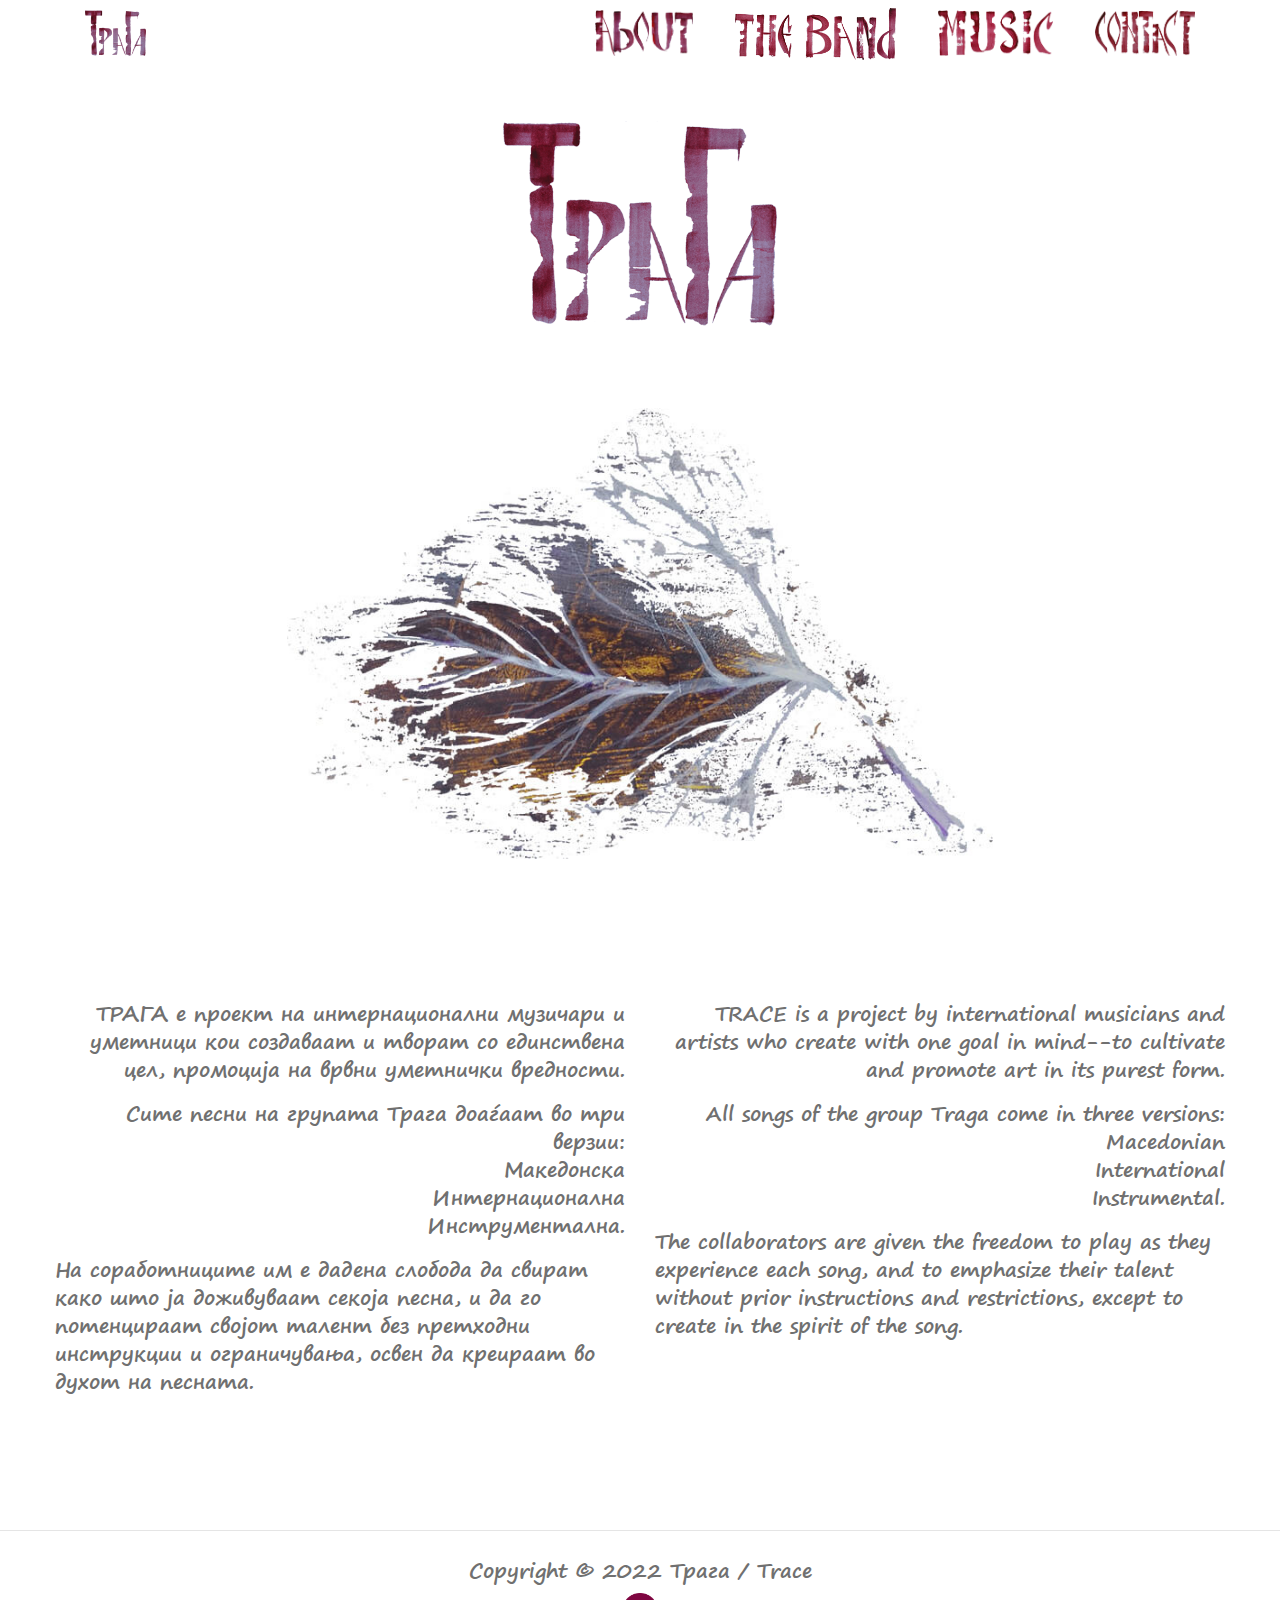
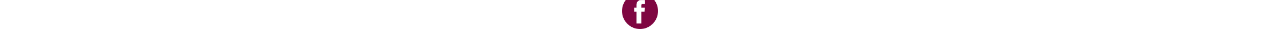
<file: index.html>
<!doctype html>
<html>
<head><meta charset="utf-8"><meta name="viewport" content="width=device-width, initial-scale=1.0"><meta property="og:url"           content="tragaband.com" /><meta property="og:type"          content="website" /><meta property="og:title"         content="Трага / Trace" /><meta property="og:description"   content="„Трага“ остави трага во мене во 1985, кога за првпат ја отсвирев во North Miami Beach, Флорида. / I have been carrying “Trace” inside of me since 1985, when I first played it in North Miami Beach, FL." /><meta property="og:image"         content="https://tragaband.com/assets/images/fbshare.jpg" /><script src="assets/js/jquery-1.12.4.min.js"></script><script type="text/javascript" src="bootstrap/js/bootstrap.min.js"></script><script type="text/javascript" src="assets/js/scripts.js"></script>
	<link href="https://fonts.googleapis.com" rel="preconnect" />
	<link crossorigin="" href="https://fonts.gstatic.com" rel="preconnect" />
	<link href="assets/css/fonts.css" rel="stylesheet" />
	<link href="bootstrap/css/bootstrap.min.css" rel="stylesheet" />
	<link href="assets/css/normalize.css" rel="stylesheet" />
	<link href="assets/css/traga.css" rel="stylesheet" />
	<title>Трага / Trace</title>
	<!-- Global site tag (gtag.js) - Google Analytics --><script async src="https://www.googletagmanager.com/gtag/js?id=G-X2GV3DDGVX"></script><script>
  window.dataLayer = window.dataLayer || [];
  function gtag(){dataLayer.push(arguments);}
  gtag('js', new Date());

  gtag('config', 'G-X2GV3DDGVX');
</script>
</head>
<body>
<header><!--<div class="header-banner">
        <h1>Visit Finland</h1>
    </div>
    <div class="clear"></div>-->
<div class="container">
<div class="row">
<div class="col-12">
<nav>
<h1 class="site-title"><a href="index.html"><img alt="Трага / Traga logo" src="assets/images/traga-logo.png" /></a></h1>

<ul>
	<li><a href="about.html"><img alt="Трага / Traga - За нас" src="assets/images/about.png" /></a></li>
	<li><a href="theband.html"><img alt="Трага / Traga Почетна" src="assets/images/band.png" /></a></li>
	<li><a href="music.html"><img alt="Трага / Traga музика" src="assets/images/music.png" /></a></li>
	<li><a href="contact.html"><img alt="Трага / Traga контакт" src="assets/images/contact.png" /></a></li>
</ul>
</nav>
</div>
</div>
</div>
</header>

<section id="main-header">
<section class="header-inner">
<div class="biglogo"><a href="index.html"><img alt="Traga Logo" src="assets/images/traga-logo.png" /></a></div>

<div class="leaf"><img alt="Traga Leaf" src="assets/images/leaf.jpg" /></div>
</section>
</section>

<section id="wrapper">

<section id="section-04">
	
<div class="container-fluid">
	
<div class="row music-intro mb-5">
<div class="col-12 col-md-6 col-xl-6 section-01-01">
<div class="description">
<p class="text-right">ТРАГА е проект на интернационални музичари и уметници кои создаваат и творат со единствена цел, промоција на врвни уметнички вредности.</p>
<p class="text-right">Сите песни на групата Трага доаѓаат во три верзии:<br class="singlebr" />
Македонска <br class="singlebr" />
Интернационална <br class="singlebr" />
Инструментална.</p>

На соработниците им е дадена слобода да свират како што ја доживуваат секоја песна, и да го потенцираат својот талент без претходни инструкции и ограничувања, освен да креираат во духот на песната.
</div>
</div>

<div class="col-12 col-md-6 col-xl-6 d-block d-sm-none text-center mt-3 mb-5"><img alt="Traga Hands" src="assets/images/traga-hands.jpg" style="display: inline-block; max-width: 100%;" /></div>

<div class="col-12 col-md-6 col-xl-6 section-01-02">
<div class="description">
<p class="text-right">TRACE is a project by international musicians and artists who create with one goal in mind--to cultivate and promote art in its purest form.</p>
<p class="text-right">All songs of the group Traga come in three versions:  <br class="singlebr" />
Macedonian  <br class="singlebr" />
International <br class="singlebr" />
Instrumental.</p>

The collaborators are given the freedom to play as they experience each song, and to emphasize their talent without prior instructions and restrictions, except to create in the spirit of the song.
</div>
</div>
</div>
	
</div>
</section>
</section>

<hr />
<footer>
<div class="container">
<div class="row">
<div class="col-12 text-center mb-2">Copyright &copy; 2022 Трага / Trace</div>

<div class="col-12 text-center"><a href="https://www.facebook.com/TragaTrace" style="display: inline-block;" target="_blank"><img alt="Facebook" src="assets/images/facebook.png" style="display: inline-block; width: 36px;" /></a></div>
</div>
</div>
</footer>
</body>
</html>
</file>
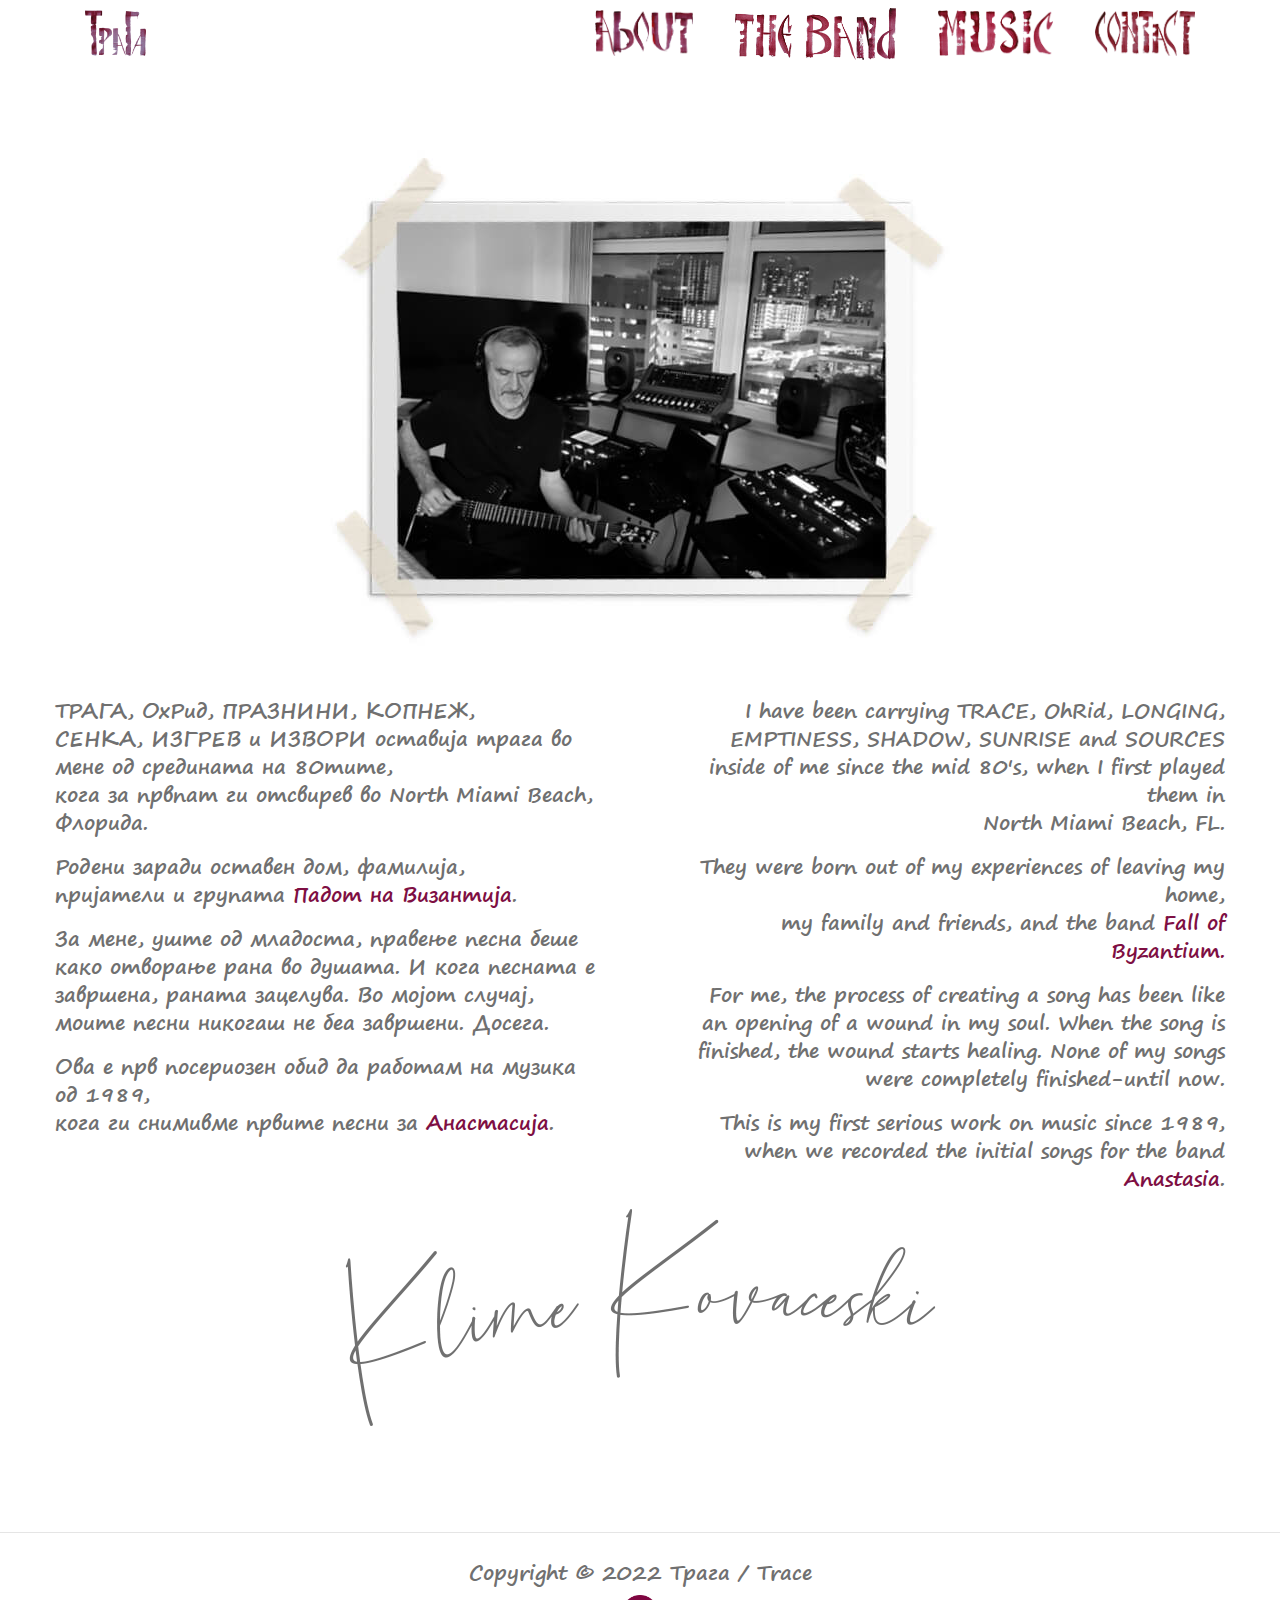
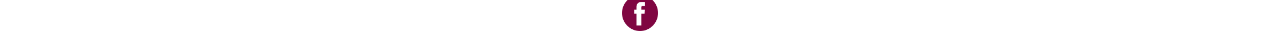
<file: about.html>
<!doctype html>
<html>
<head><meta charset="utf-8"><meta name="viewport" content="width=device-width, initial-scale=1.0"><meta property="og:url"           content="tragaband.com" /><meta property="og:type"          content="website" /><meta property="og:title"         content="Трага / Trace" /><meta property="og:description"   content="„Трага“ остави трага во мене во 1985, кога за првпат ја отсвирев во North Miami Beach, Флорида. / I have been carrying “Trace” inside of me since 1985, when I first played it in North Miami Beach, FL." /><meta property="og:image"         content="https://tragaband.com/assets/images/fbshare.jpg" /><script src="assets/js/jquery-1.12.4.min.js"></script><script type="text/javascript" src="bootstrap/js/bootstrap.min.js"></script><script type="text/javascript" src="assets/js/scripts.js"></script>
	<link href="https://fonts.googleapis.com" rel="preconnect" />
	<link crossorigin="" href="https://fonts.gstatic.com" rel="preconnect" />
	<link href="assets/css/fonts.css" rel="stylesheet" />
	<link href="bootstrap/css/bootstrap.min.css" rel="stylesheet" />
	<link href="assets/css/normalize.css" rel="stylesheet" />
	<link href="assets/css/traga.css" rel="stylesheet" />
	<title>Трага / Trace</title>
	<!-- Global site tag (gtag.js) - Google Analytics --><script async src="https://www.googletagmanager.com/gtag/js?id=G-X2GV3DDGVX"></script><script>
  window.dataLayer = window.dataLayer || [];
  function gtag(){dataLayer.push(arguments);}
  gtag('js', new Date());

  gtag('config', 'G-X2GV3DDGVX');
</script>
</head>
<body class="about-page">
<header><!--<div class="header-banner">
        <h1>Visit Finland</h1>
    </div>
    <div class="clear"></div>-->
<div class="container">
<div class="row">
<div class="col-12">
<nav>
<h1 class="site-title"><a href="index.html"><img alt="Трага / Traga logo" src="assets/images/traga-logo.png" /></a></h1>

<ul>
	<li><a href="about.html"><img alt="Трага / Traga - За нас" src="assets/images/about.png" /></a></li>
	<li><a href="theband.html"><img alt="Трага / Traga Почетна" src="assets/images/band.png" /></a></li>
	<li><a href="music.html"><img alt="Трага / Traga музика" src="assets/images/music.png" /></a></li>
	<li><a href="contact.html"><img alt="Трага / Traga контакт" src="assets/images/contact.png" /></a></li>
</ul>
</nav>
</div>
</div>
</div>
</header>

<section id="wrapper">
<section id="section-01">
<div class="container-fluid">
<div class="row mb-5">
	<div class="col-12 section-03-02 text-center"><img alt="Klime Kovaceski" src="assets/images/klime.jpg" /></div>
</div>
<div class="row">
	
<div class="col-12 col-md-6 col-xl-6 section-01-01">
<div class="description">
<p>ТРАГА, ОхРид, ПРАЗНИНИ, КОПНЕЖ, СЕНКА,&nbsp;ИЗГРЕВ&nbsp;и ИЗВОРИ оставија трага во мене од средината на 80тите,<br class="singlebr" />
кога за првпат ги отсвирев во North Miami Beach, Флорида.</p>

<p>Родени заради оставен дом, фамилија,<br class="singlebr" />
пријатели и групата <a href="http://padotnavizantija.com/" target="_blank">Падот на Византија</a>.</p>
За мене, уште од младоста,  правење песна беше како отворање рана во душата. И кога песната е завршена, раната зацелува. Во мојот случај, моите песни никогаш не беа завршени. Досега.</p>
<p>Ова е прв посериозен обид да работам на музика од 1989,<br class="singlebr" />
кога ги снимивме првите песни за <a href="https://anastasiaband.com/" target="_blank">Анастасија</a>.</p>
</div>
</div>

<div class="col-12 col-md-6 col-xl-6 d-block d-sm-none text-center mt-3 mb-5"><img alt="Traga Hands" src="assets/images/traga-hands.jpg" style="display: inline-block; max-width: 100%;" /></div>

<div class="col-12 col-md-6 col-xl-6 section-01-02">
<div class="description">
<p>I have been carrying TRACE, OhRid, LONGING, EMPTINESS, SHADOW, SUNRISE and SOURCES
inside of me since the mid 80's, when I first played them in<br class="singlebr" /> North Miami Beach, FL.</p>

<p>They were born out of my experiences of leaving my home,<br class="singlebr" />
my family and friends, and the band <a href="http://padotnavizantija.com/" target="_blank">Fall of Byzantium.</a></p>For me, the process of creating a song has been like an opening of a wound in my soul. When the song is finished, the wound starts healing. None of my songs were completely finished-until now.<p>

<p>This is my first serious work on music since 1989,<br class="singlebr" />
when we recorded the initial songs for the band <a href="https://anastasiaband.com/" target="_blank">Anastasia</a>.</p>
</div>
</div>
</div>

<div class="row">
<div class="col-12 signature text-center"><img alt="Klime Kovaceski signature" src="assets/images/Signature.png" /></div>
</div>
</div>
</section>

</section>

<hr />
<footer>
<div class="container">
<div class="row">
<div class="col-12 text-center mb-2">Copyright &copy; 2022 Трага / Trace</div>

<div class="col-12 text-center"><a href="https://www.facebook.com/TragaTrace" style="display: inline-block;" target="_blank"><img alt="Facebook" src="assets/images/facebook.png" style="display: inline-block; width: 36px;" /></a></div>
</div>
</div>
</footer>
</body>
</html>
</file>
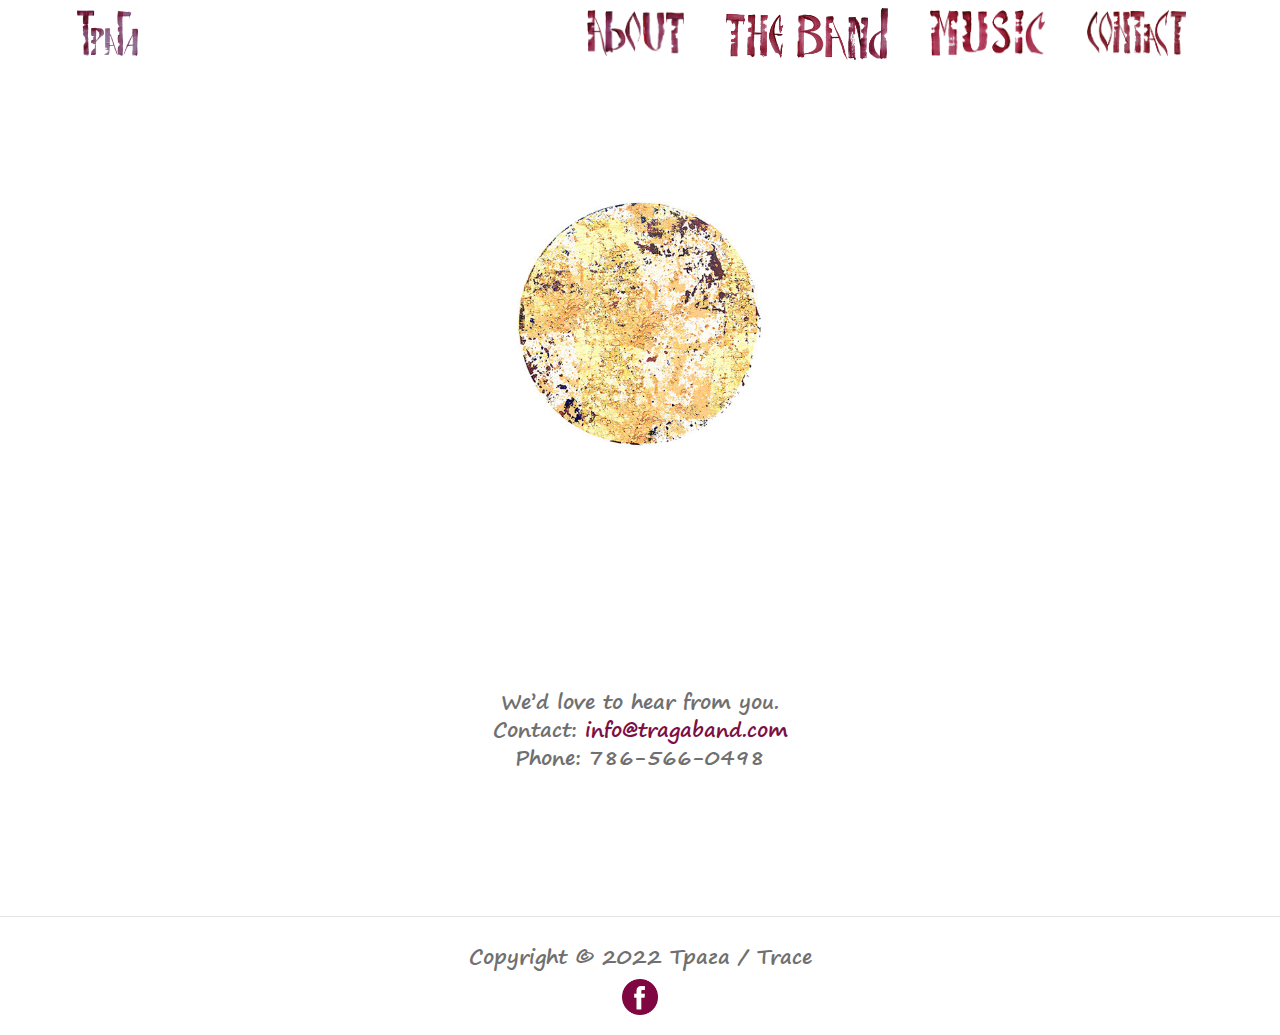
<file: contact.html>
<!doctype html>
<html>
<head><meta charset="utf-8"><meta name="viewport" content="width=device-width, initial-scale=1.0"><meta property="og:url"           content="tragaband.com" /><meta property="og:type"          content="website" /><meta property="og:title"         content="Трага / Trace" /><meta property="og:description"   content="„Трага“ остави трага во мене во 1985, кога за првпат ја отсвирев во North Miami Beach, Флорида. / I have been carrying “Trace” inside of me since 1985, when I first played it in North Miami Beach, FL." /><meta property="og:image"         content="https://tragaband.com/assets/images/fbshare.jpg" /><script src="assets/js/jquery-1.12.4.min.js"></script>
	<script type="text/javascript" src="bootstrap/js/bootstrap.min.js"></script>
	<script type="text/javascript" src="assets/js/scripts.js"></script>
	<link href="https://fonts.googleapis.com" rel="preconnect" />
	<link crossorigin="" href="https://fonts.gstatic.com" rel="preconnect" />
	<link href="assets/css/fonts.css" rel="stylesheet" />
	<link href="bootstrap/css/bootstrap.min.css" rel="stylesheet" />
	<link href="assets/css/normalize.css" rel="stylesheet" />
	<link href="assets/css/traga.css" rel="stylesheet" />
	<title>Трага / Trace</title>
	<!-- Global site tag (gtag.js) - Google Analytics --><script async src="https://www.googletagmanager.com/gtag/js?id=G-X2GV3DDGVX"></script><script>
  window.dataLayer = window.dataLayer || [];
  function gtag(){dataLayer.push(arguments);}
  gtag('js', new Date());

  gtag('config', 'G-X2GV3DDGVX');	
</script>
<style>
@media screen and (min-width: 960px) {
	.contact-header {
		padding-right: calc(17px - (100vw - 100%));
	}
}
</style>
</head>
<body>
<header class="contact-header">
    <!--<div class="header-banner">
        <h1>Visit Finland</h1>
    </div>
    <div class="clear"></div>-->
	<div class="container">
		<div class="row">
			<div class="col-12">
				<nav>
					<h1 class="site-title"><a href="index.html"><img src="assets/images/traga-logo.png" alt="Трага / Traga logo"></a></h1>
					<ul>
						<li><a href="about.html"><img alt="Трага / Traga - За нас" src="assets/images/about.png" /></a></li>
						<li><a href="theband.html"><img alt="Трага / Traga бенд" src="assets/images/band.png" /></a></li>
						<li><a href="music.html"><img alt="Трага / Traga музика" src="assets/images/music.png" /></a></li>
						<li><a href="contact.html"><img alt="Трага / Traga контакт" src="assets/images/contact.png" /></a></li>
					</ul>
				</nav>
			</div>
		</div>
	</div>    
</header>
<section id="main-header" class="contact-content">
<section class="header-inner contact-wrapper">
<div class="biglogo"><img alt="Traga Logo" src="assets/images/izgrev.jpg" /></div>
<div class="contact-blocks text-center">
	<div class="contact-block">We’d love to hear from you.</div>
	<div class="contact-mail contact-block"><strong>Contact:</strong> <a href="mailto:info@tragaband.com">info@tragaband.com</a></div>
	<div class="contact-phone contact-block mb-2"><strong>Phone:</strong> 786-566-0498</div>
	<!--<div class="col-12 text-center"><a href="https://www.facebook.com/TragaTrace" style="display: inline-block;" target="_blank"><img alt="Facebook" src="assets/images/facebook.png" style="display: inline-block; width: 36px;" /></a></div>-->
</div>

</section>
</section>
	
<hr />
<footer>
<div class="container">
<div class="row">
<div class="col-12 text-center mb-2">Copyright &copy; 2022 Трага / Trace</div>

<div class="col-12 text-center"><a href="https://www.facebook.com/TragaTrace" style="display: inline-block;" target="_blank"><img alt="Facebook" src="assets/images/facebook.png" style="display: inline-block; width: 36px;" /></a></div>
</div>
</div>
</footer>


</body>
</html>
</file>
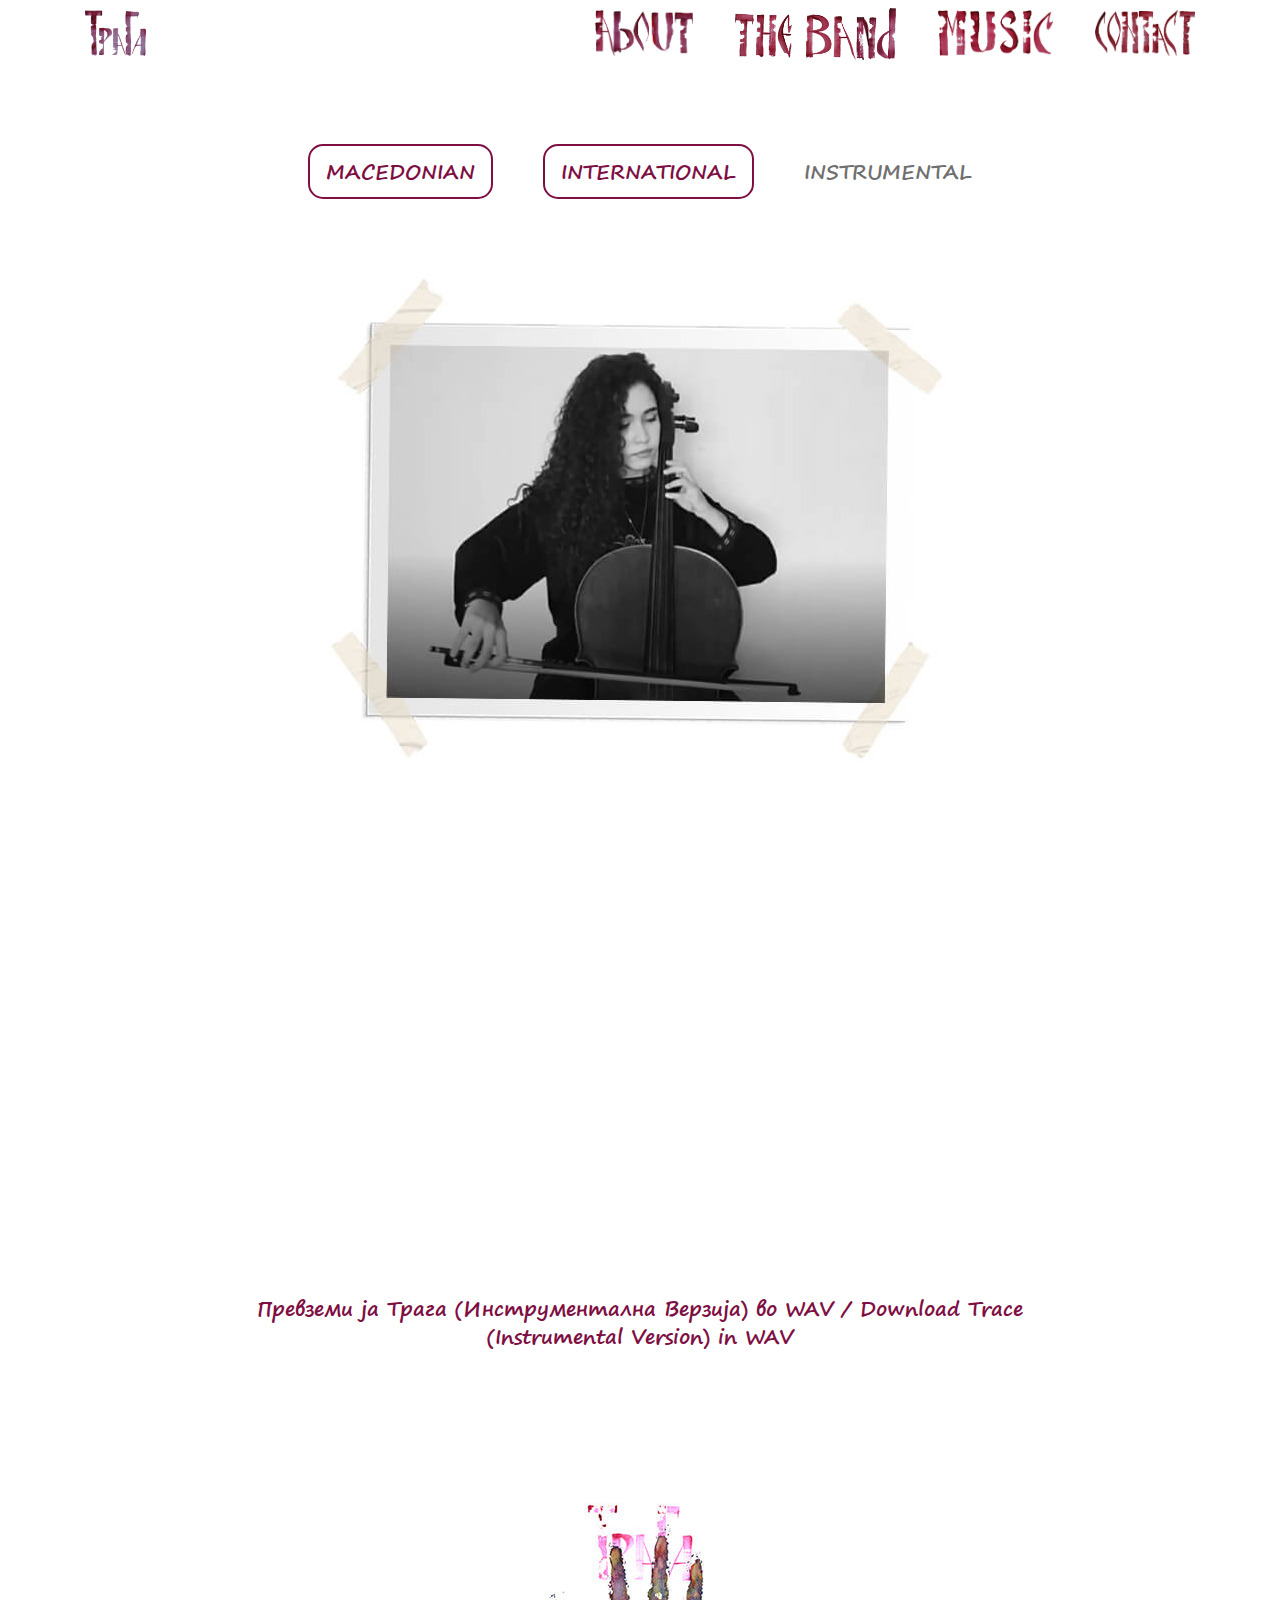
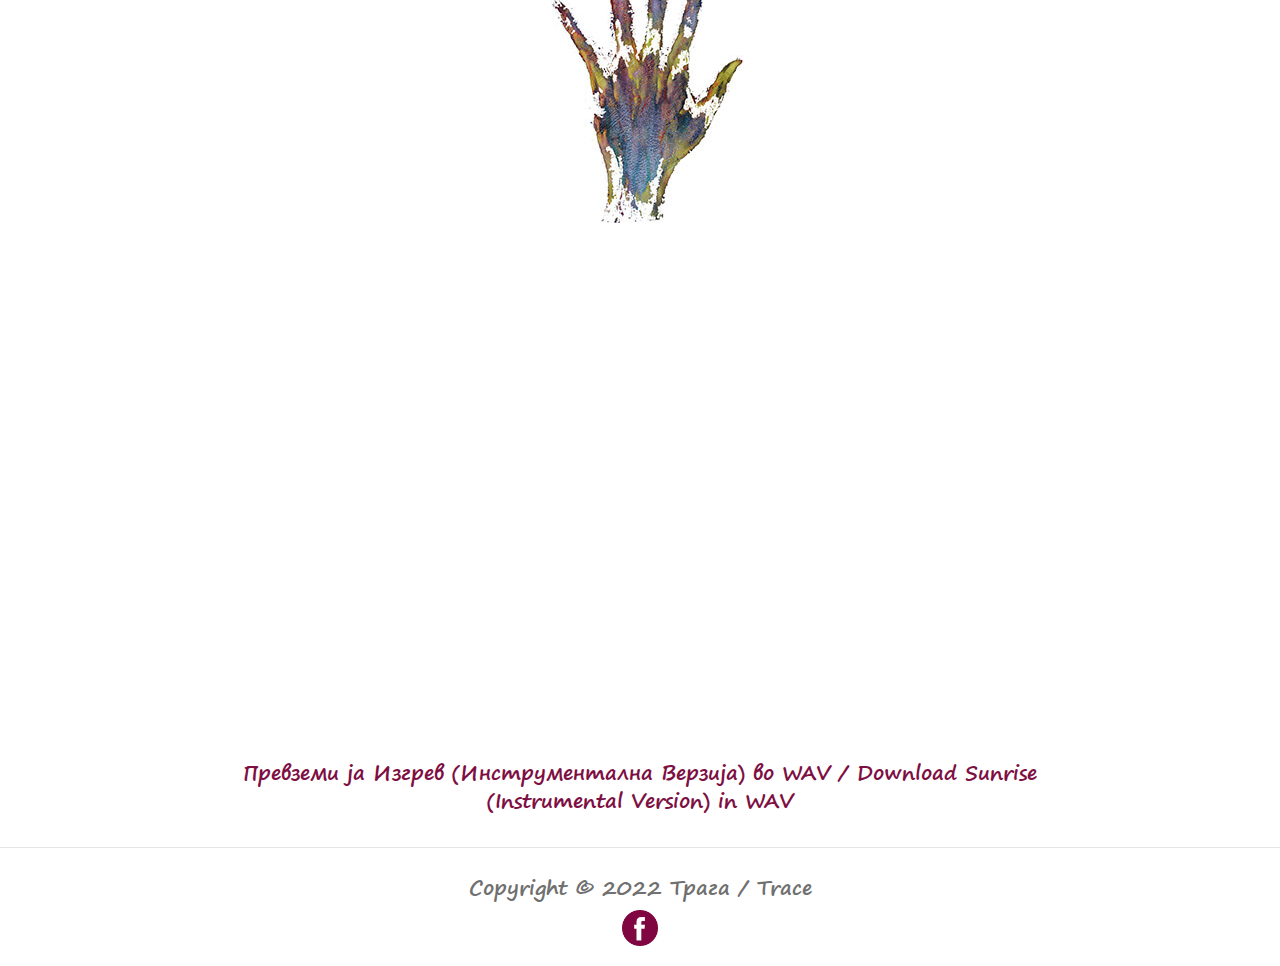
<file: music-instrumental.html>
<!doctype html>
<html>
<head><meta charset="utf-8"><meta name="viewport" content="width=device-width, initial-scale=1.0"><meta property="og:url"           content="tragaband.com" /><meta property="og:type"          content="website" /><meta property="og:title"         content="Трага / Trace" /><meta property="og:description"   content="„Трага“ остави трага во мене во 1985, кога за првпат ја отсвирев во North Miami Beach, Флорида. / I have been carrying “Trace” inside of me since 1985, when I first played it in North Miami Beach, FL." /><meta property="og:image"         content="https://tragaband.com/assets/images/fbshare.jpg" /><script src="assets/js/jquery-1.12.4.min.js"></script>
	<script type="text/javascript" src="bootstrap/js/bootstrap.min.js"></script>
	<script type="text/javascript" src="assets/js/scripts.js"></script>
	<link href="https://fonts.googleapis.com" rel="preconnect" />
	<link crossorigin="" href="https://fonts.gstatic.com" rel="preconnect" />
	<link href="assets/css/fonts.css" rel="stylesheet" />
	<link href="bootstrap/css/bootstrap.min.css" rel="stylesheet" />
	<link href="assets/css/normalize.css" rel="stylesheet" />
	<link href="assets/css/traga.css" rel="stylesheet" />
	<title>Трага / Trace</title>
	<!-- Global site tag (gtag.js) - Google Analytics --><script async src="https://www.googletagmanager.com/gtag/js?id=G-X2GV3DDGVX"></script><script>
  window.dataLayer = window.dataLayer || [];
  function gtag(){dataLayer.push(arguments);}
  gtag('js', new Date());

  gtag('config', 'G-X2GV3DDGVX');
</script>
</head>
<body>
<header>
    <!--<div class="header-banner">
        <h1>Visit Finland</h1>
    </div>
    <div class="clear"></div>-->
	<div class="container">
		<div class="row">
			<div class="col-12">
				<nav>
					<h1 class="site-title"><a href="index.html"><img src="assets/images/traga-logo.png" alt="Трага / Traga logo"></a></h1>
					<ul>
						<li><a href="about.html"><img alt="Трага / Traga - За нас" src="assets/images/about.png" /></a></li>
						<li><a href="theband.html"><img alt="Трага / Traga Почетна" src="assets/images/band.png" /></a></li>
						<li><a href="music.html"><img alt="Трага / Traga музика" src="assets/images/music.png" /></a></li>
						<li><a href="contact.html"><img alt="Трага / Traga контакт" src="assets/images/contact.png" /></a></li>
					</ul>
				</nav>
			</div>
		</div>
	</div>    
</header>

<section id="wrapper">
	
<div class="music-menu">
	<div class="container">
		<div class="row">
			<div class="col-12 music-menu-container">
				<div class="music-menu-item"><a href="music.html">Macedonian</a></div>
				<div class="music-menu-item"><a href="music-international.html">International</a></div>
				<div class="music-menu-item"><span>Instrumental</span></div>
			</div>
		</div>
	</div>	
</div>

<section id="section-02">
<div class="container-fluid">
<div class="row music-intro mb-5" style="display: none">
<div class="col-12 col-md-6 col-xl-6 section-01-01">
<div class="description">
<p>ТРАГА е проект на интернационални музичари и уметници кои создаваат и творат со единствена цел, промоција на врвни уметнички вредности.</p>
</div>
</div>

<div class="col-12 col-md-6 col-xl-6 d-block d-sm-none text-center mt-3 mb-5"><img alt="Traga Hands" src="assets/images/traga-hands.jpg" style="display: inline-block; max-width: 100%;" /></div>

<div class="col-12 col-md-6 col-xl-6 section-01-02">
<div class="description">
<p class="text-right">TRACE is a project by international musicians and artists who create with one goal in mind--to cultivate and promote art in its purest form.</p>
</div>
</div>
</div>
<section class="section-03">
<div class="container-fluid">
<div class="row">
<div class="col-12 section-03-02 text-center"><img alt="Norlene" src="assets/images/norlene.jpg" /></div>
</div>
</div>
</section>
<div class="row">
<div class="col-12 col-md-10 offset-md-1 col-xl-8 offset-xl-2">
<div class="video-wrapper"><iframe allow="accelerometer; autoplay; clipboard-write; encrypted-media; gyroscope; picture-in-picture" allowfullscreen="" frameborder="0" height="315" src="https://www.youtube.com/embed/Y3MyvhH_oF8" title="YouTube video player" width="560"></iframe></div>

<div class="text-center mb-3"><a class="download-traga" href="assets/music/Klime-Kovaceski-Traga-(Instrumental).wav" target="_blank">Превземи ја Трага (Инструментална Верзија) во WAV / Download Trace (Instrumental Version) in WAV</a></div>
</div>
</div>
</div>
</section>
</section>
	
<div class="container-fluid">
	<div class="row mb-5">
		<div class="col-12 text-center mt-3 mb-6"><img alt="Traga Hands" src="assets/images/traga-hands.jpg" style="display: inline-block; max-width: 100%;" /></div>
	</div>
	<div class="row">
<div class="col-12 col-md-10 offset-md-1 col-xl-8 offset-xl-2">
<div class="video-wrapper"><iframe allow="accelerometer; autoplay; clipboard-write; encrypted-media; gyroscope; picture-in-picture" allowfullscreen="" frameborder="0" height="315" src="https://www.youtube.com/embed/l6_ZdH0kSfU" title="YouTube video player" width="560"></iframe></div>

<div class="text-center mb-3"><a class="download-traga" href="assets/music/Klime-Kovaceski-IZGREV-(instrumental).wav" target="_blank">Превземи ја Изгрев (Инструментална Верзија) во WAV / Download Sunrise (Instrumental Version) in WAV</a></div>
</div>
</div>
</div>
	
<hr />
<footer>
<div class="container">
<div class="row">
<div class="col-12 text-center mb-2">Copyright &copy; 2022 Трага / Trace</div>

<div class="col-12 text-center"><a href="https://www.facebook.com/TragaTrace" style="display: inline-block;" target="_blank"><img alt="Facebook" src="assets/images/facebook.png" style="display: inline-block; width: 36px;" /></a></div>
</div>
</div>
</footer>
</body>
</html>
</file>
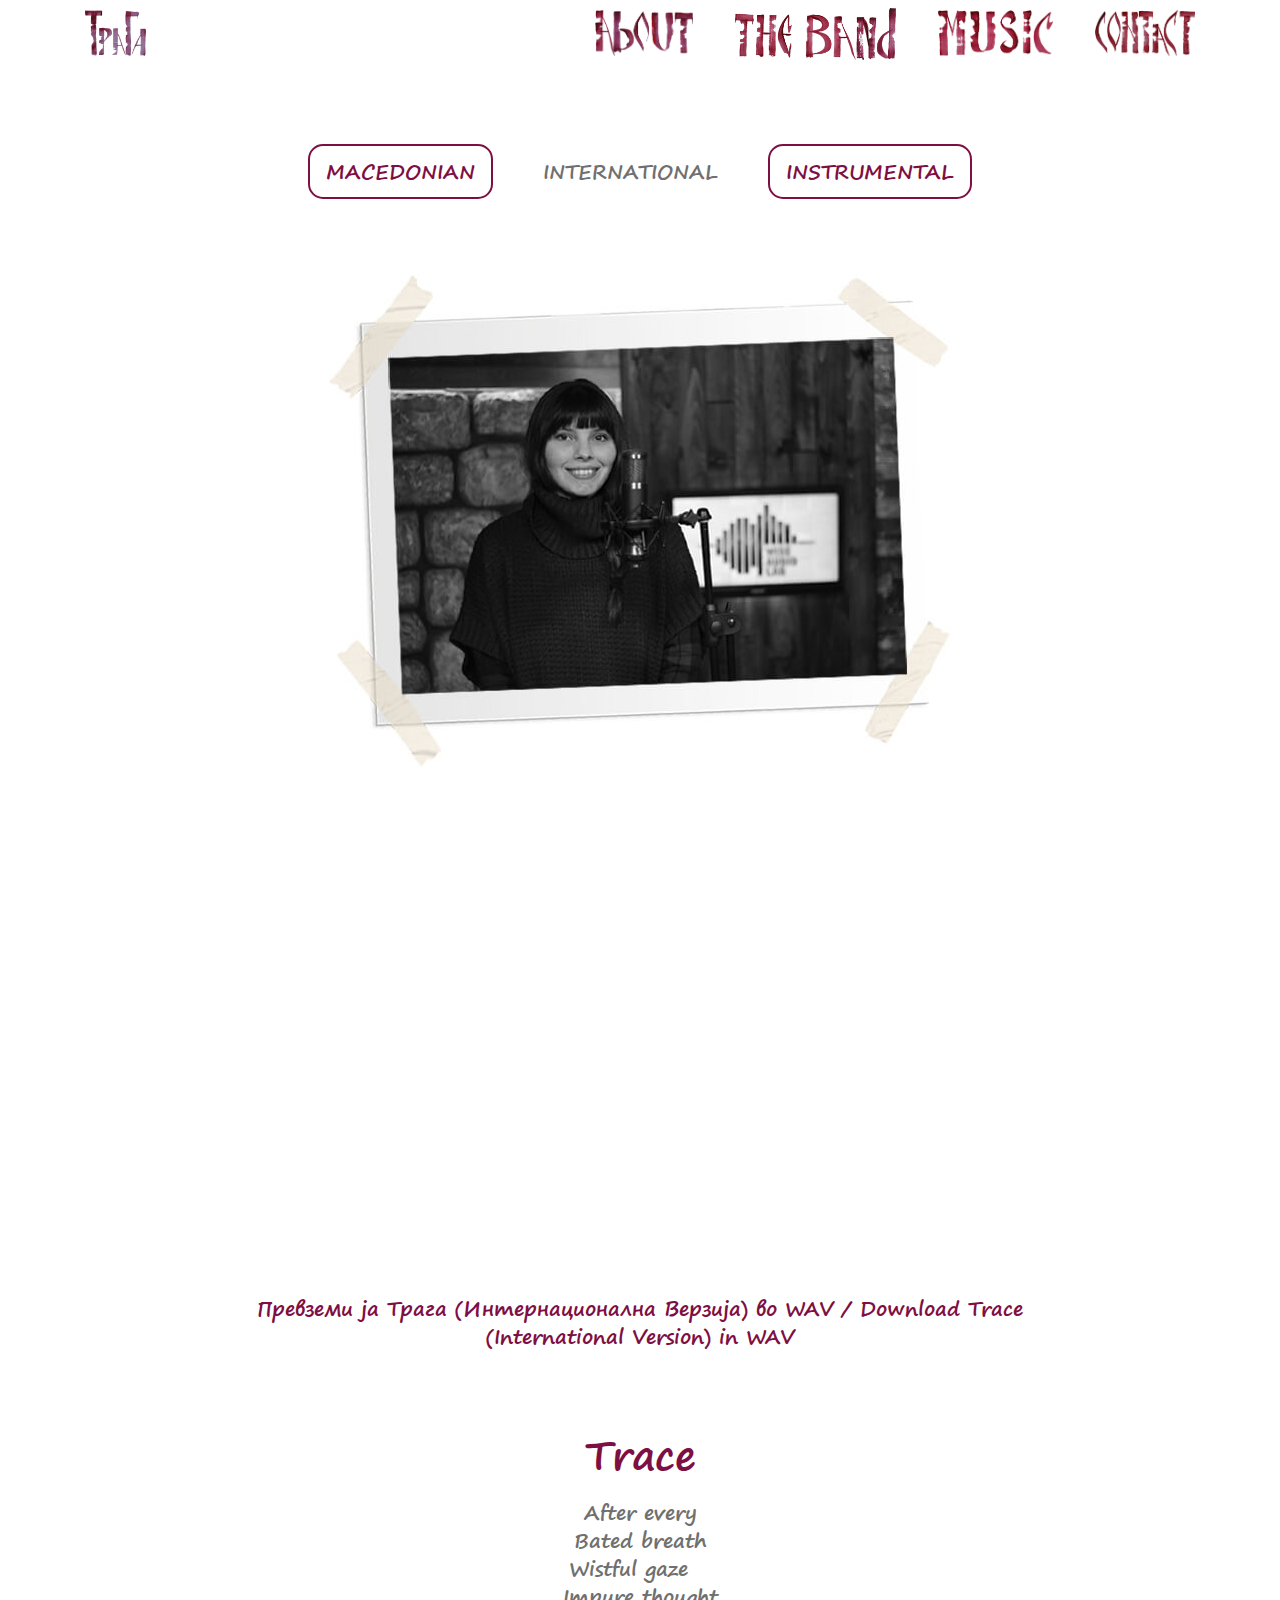
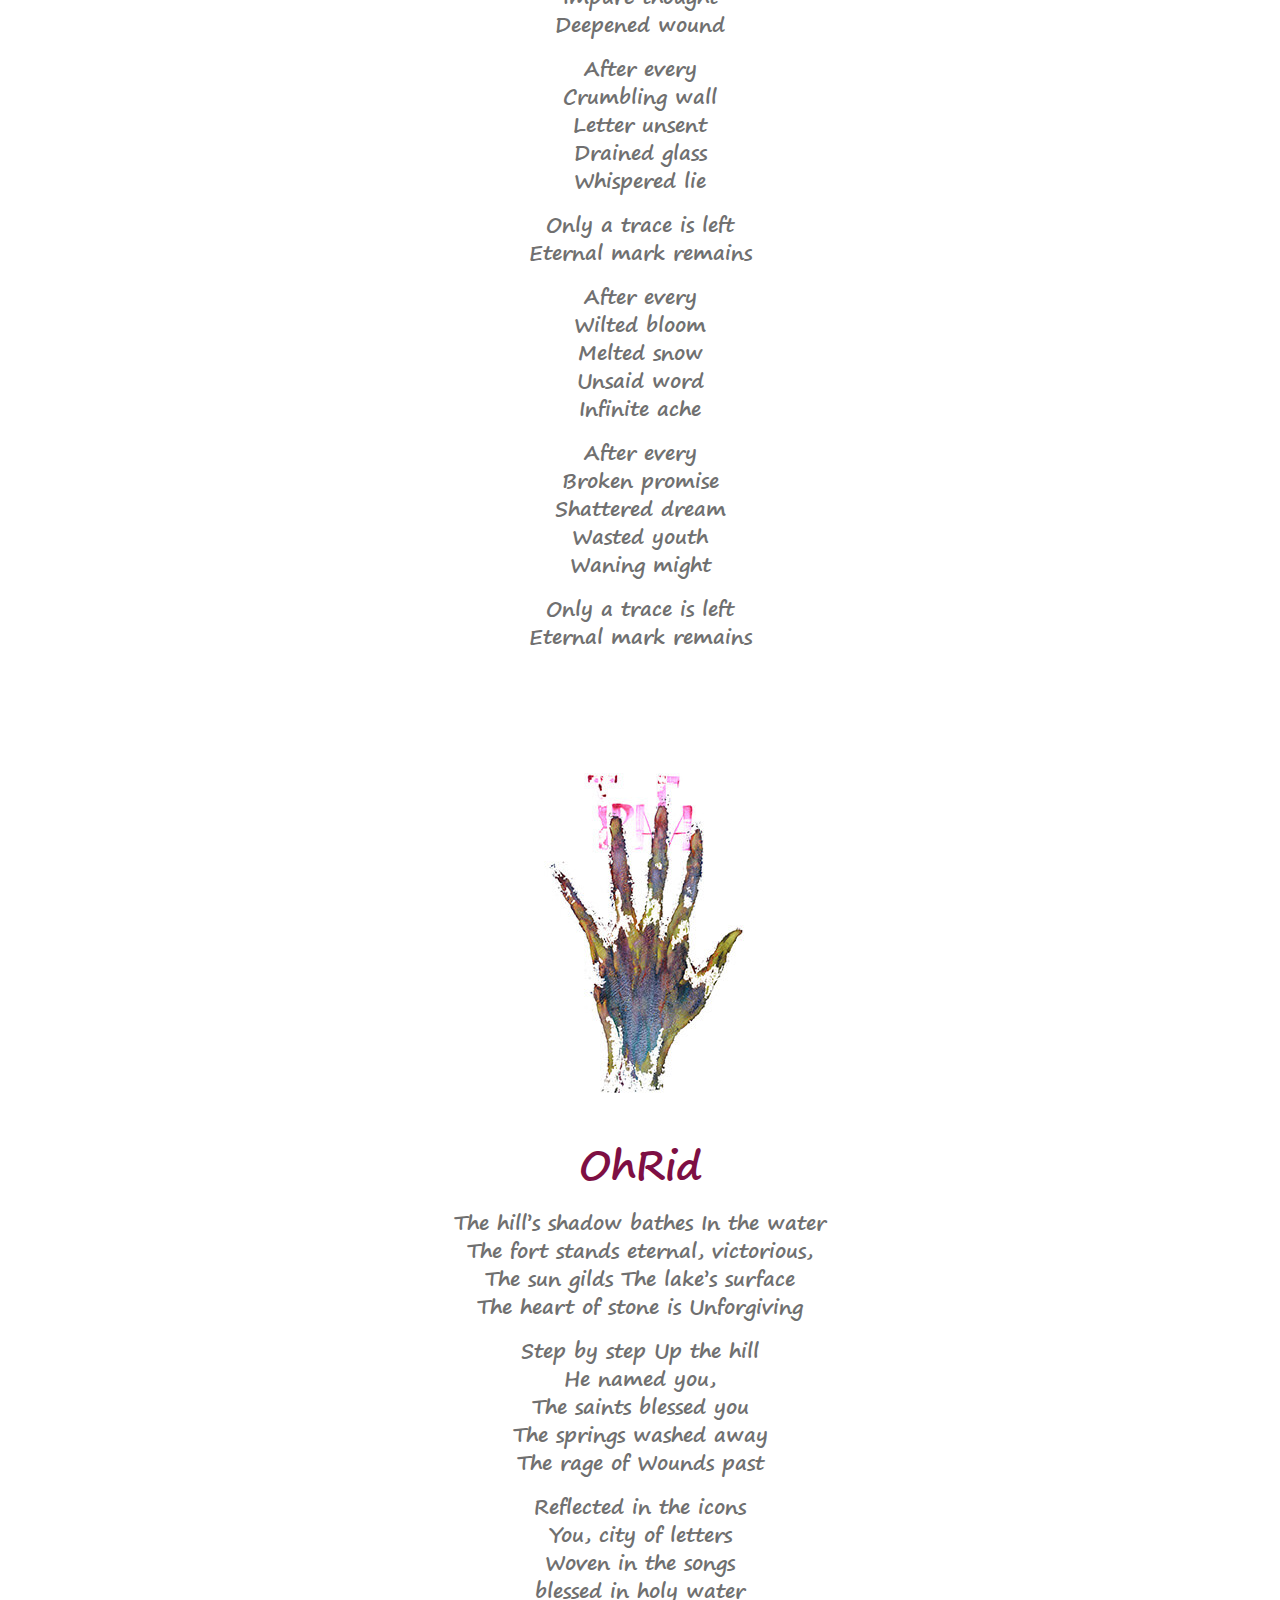
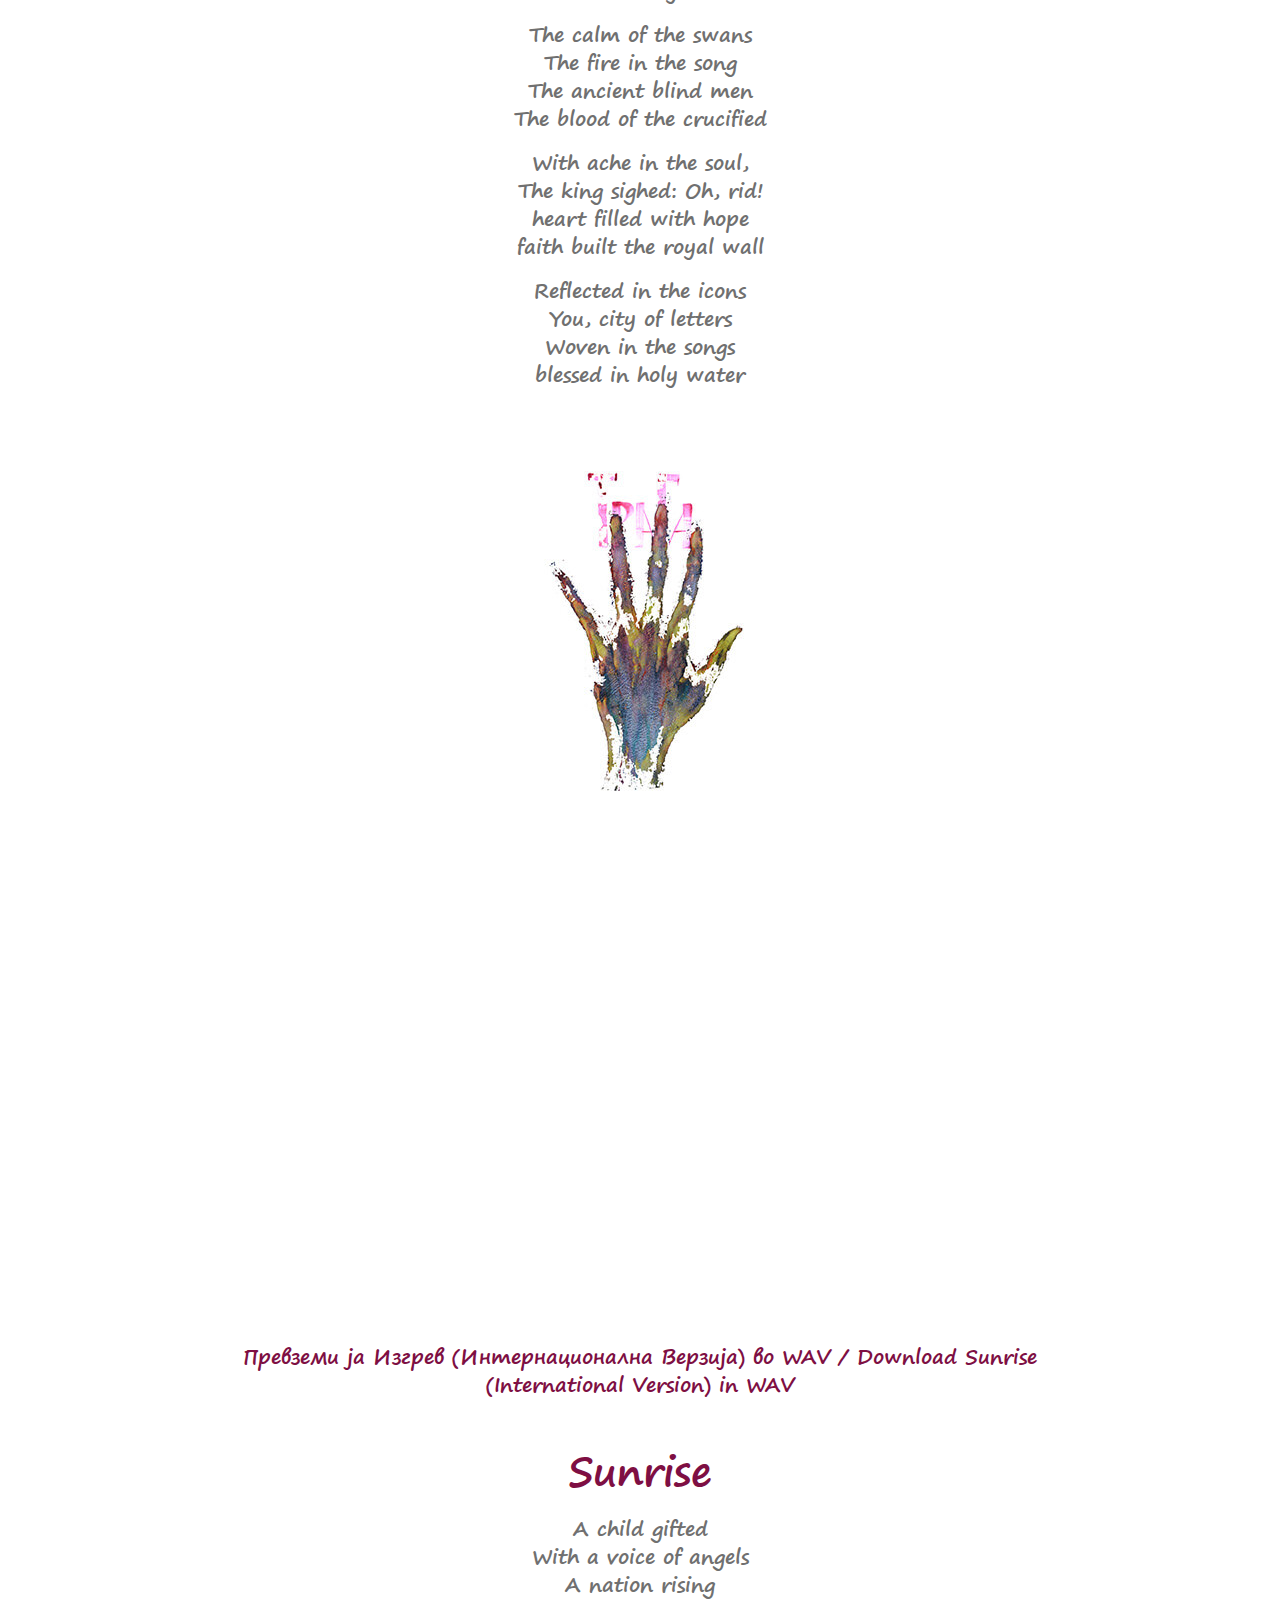
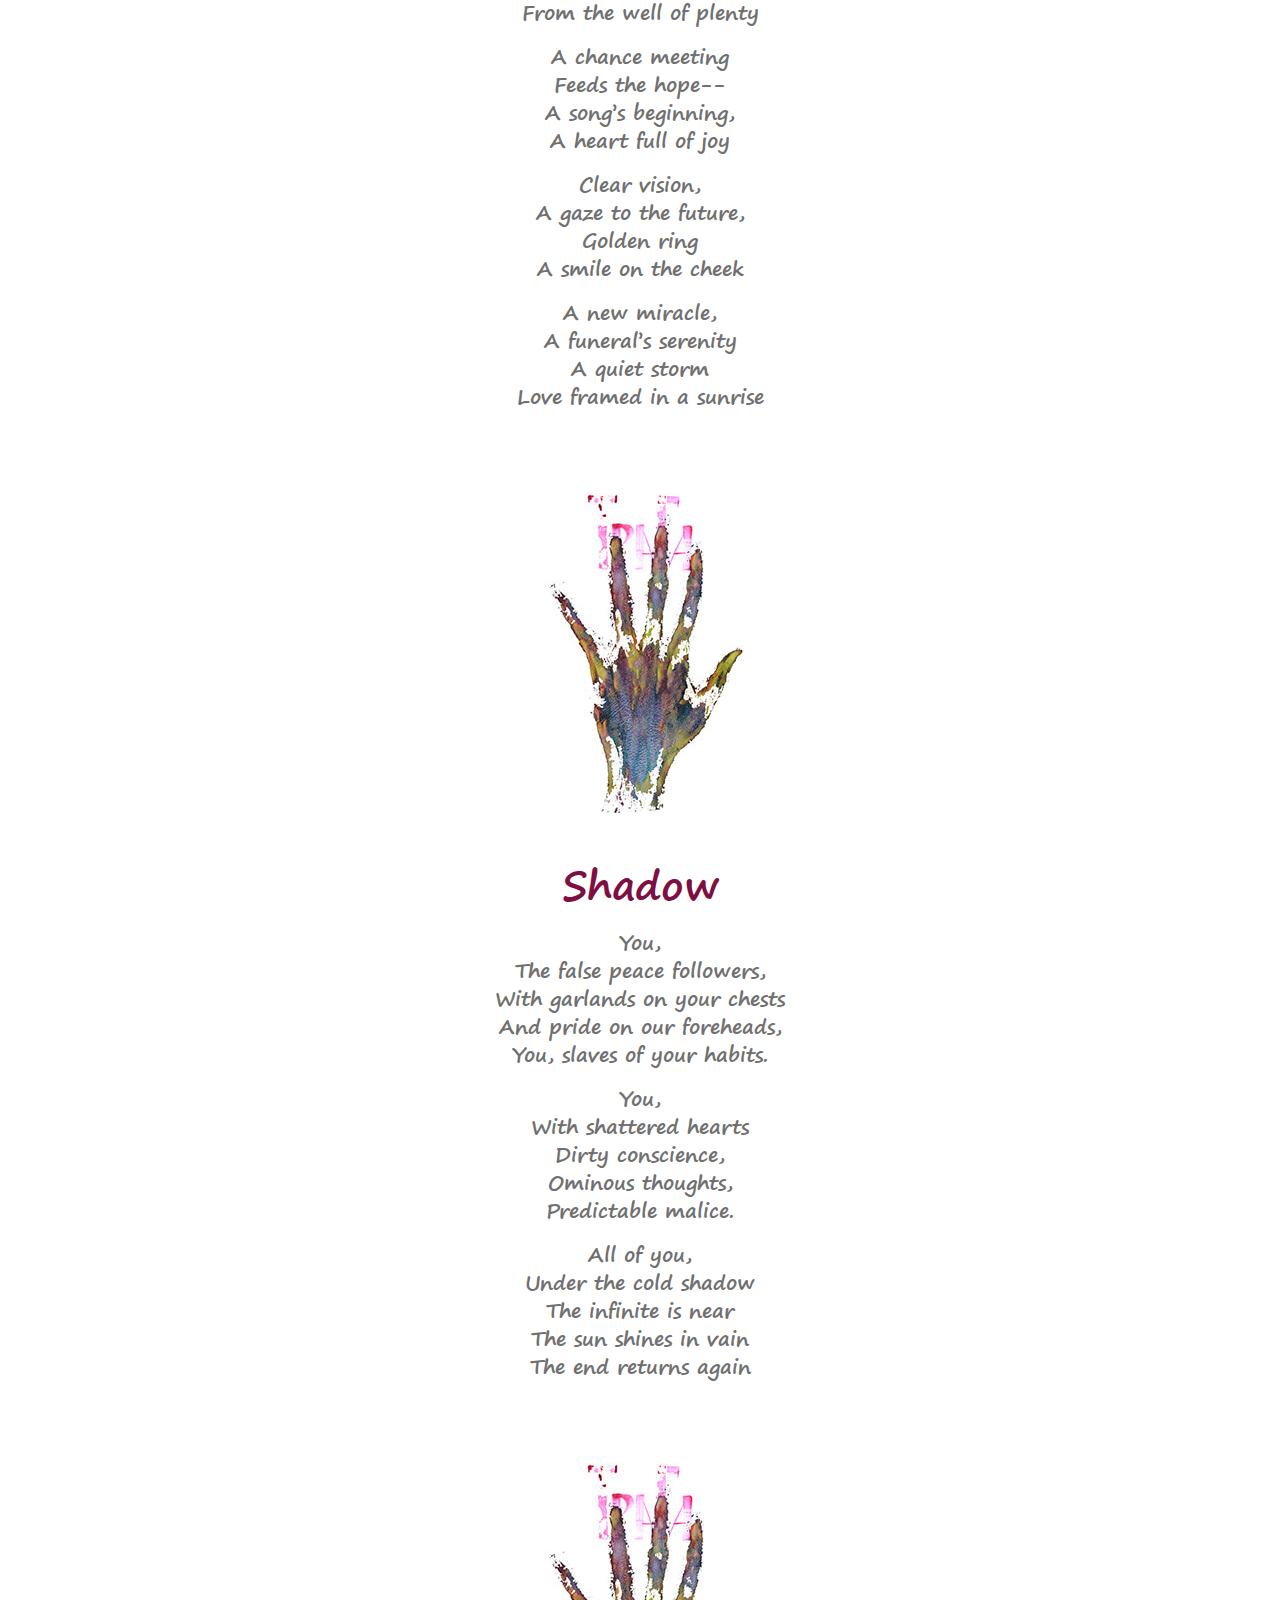
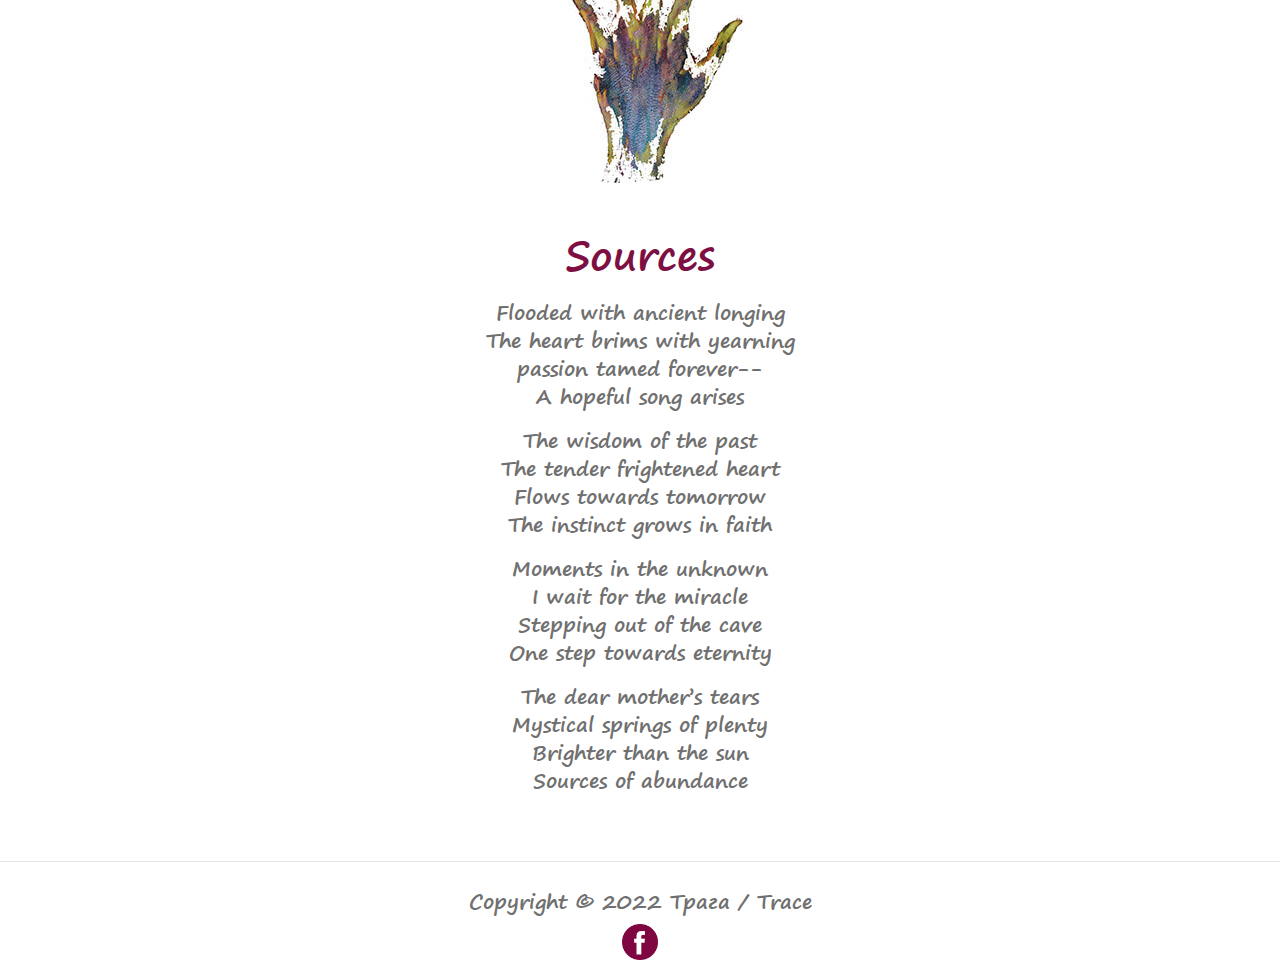
<file: music-international.html>
<!doctype html>
<html>
<head><meta charset="utf-8"><meta name="viewport" content="width=device-width, initial-scale=1.0"><meta property="og:url"           content="tragaband.com" /><meta property="og:type"          content="website" /><meta property="og:title"         content="Трага / Trace" /><meta property="og:description"   content="„Трага“ остави трага во мене во 1985, кога за првпат ја отсвирев во North Miami Beach, Флорида. / I have been carrying “Trace” inside of me since 1985, when I first played it in North Miami Beach, FL." /><meta property="og:image"         content="https://tragaband.com/assets/images/fbshare.jpg" /><script src="assets/js/jquery-1.12.4.min.js"></script>
	<script type="text/javascript" src="bootstrap/js/bootstrap.min.js"></script>
	<script type="text/javascript" src="assets/js/scripts.js"></script>
	<link href="https://fonts.googleapis.com" rel="preconnect" />
	<link crossorigin="" href="https://fonts.gstatic.com" rel="preconnect" />
	<link href="assets/css/fonts.css" rel="stylesheet" />
	<link href="bootstrap/css/bootstrap.min.css" rel="stylesheet" />
	<link href="assets/css/normalize.css" rel="stylesheet" />
	<link href="assets/css/traga.css" rel="stylesheet" />
	<title>Трага / Trace</title>
	<!-- Global site tag (gtag.js) - Google Analytics --><script async src="https://www.googletagmanager.com/gtag/js?id=G-X2GV3DDGVX"></script><script>
  window.dataLayer = window.dataLayer || [];
  function gtag(){dataLayer.push(arguments);}
  gtag('js', new Date());

  gtag('config', 'G-X2GV3DDGVX');
</script>
</head>
<body>
<header>
    <!--<div class="header-banner">
        <h1>Visit Finland</h1>
    </div>
    <div class="clear"></div>-->
	<div class="container">
		<div class="row">
			<div class="col-12">
				<nav>
					<h1 class="site-title"><a href="index.html"><img src="assets/images/traga-logo.png" alt="Трага / Traga logo"></a></h1>
					<ul>
						<li><a href="about.html"><img alt="Трага / Traga - За нас" src="assets/images/about.png" /></a></li>
						<li><a href="theband.html"><img alt="Трага / Traga Почетна" src="assets/images/band.png" /></a></li>
						<li><a href="music.html"><img alt="Трага / Traga музика" src="assets/images/music.png" /></a></li>
						<li><a href="contact.html"><img alt="Трага / Traga контакт" src="assets/images/contact.png" /></a></li>
					</ul>
				</nav>
			</div>
		</div>
	</div>    
</header>

<section id="wrapper">
	
<div class="music-menu">
	<div class="container">
		<div class="row">
			<div class="col-12 music-menu-container">
				<div class="music-menu-item"><a href="music.html">Macedonian</a></div>
				<div class="music-menu-item"><span>International</span></div>
				<div class="music-menu-item"><a href="music-instrumental.html">Instrumental</a></div>
			</div>
		</div>
	</div>	
</div>

<section id="section-02">
<div class="container-fluid">
<div class="row music-intro" style="display: none">
<div class="col-12 col-md-6 col-xl-6 section-01-01">
<div class="description">
<p>ТРАГА е проект на интернационални музичари и уметници кои создаваат и творат со единствена цел, промоција на врвни уметнички вредности.</p>
</div>
</div>

<div class="col-12 col-md-6 col-xl-6 d-block d-sm-none text-center mt-3 mb-5"><img alt="Traga Hands" src="assets/images/traga-hands.jpg" style="display: inline-block; max-width: 100%;" /></div>

<div class="col-12 col-md-6 col-xl-6 section-01-02">
<div class="description">
<p class="text-right">TRACE is a project by international musicians and artists who create with one goal in mind--to cultivate and promote art in its purest form.</p>
</div>
</div>
</div>
<section class="section-03">
<div class="container-fluid">
<div class="row">
<div class="col-12 section-03-02 text-center"><img alt="Iva" src="assets/images/iva.jpg" /></div>
</div>
</div>
</section>
<div class="row">
<div class="col-12 col-md-10 offset-md-1 col-xl-8 offset-xl-2">
<div class="video-wrapper"><iframe allow="accelerometer; autoplay; clipboard-write; encrypted-media; gyroscope; picture-in-picture" allowfullscreen="" frameborder="0" height="315" src="https://www.youtube.com/embed/fM7WblX5qWU" title="YouTube video player" width="560"></iframe></div>

<div class="text-center"><a class="download-traga" href="assets/music/Klime-Kovaceski-Traga-(International-version).wav" target="_blank">Превземи ја Трага (Интернационална Верзија) во WAV / Download Trace (International Version) in WAV</a></div>
</div>
</div>
</div>
</section>

<section id="section-03">
<div class="container-fluid">
<div class="row">
<div class="col-12 text-center section-03-01">
<div class="lyrics">
<h2>Trace</h2>

<p>After every<br />
Bated breath<br />
Wistful gaze&nbsp; &nbsp;<br />
Impure thought<br />
Deepened wound</p>

<p>After every<br />
Crumbling wall<br />
Letter unsent<br />
Drained glass<br />
Whispered lie</p>

<p>Only a trace is left<br />
Eternal mark remains</p>

<p>After every<br />
Wilted bloom<br />
Melted snow<br />
Unsaid word<br />
Infinite ache</p>

<p>After every<br />
Broken promise<br />
Shattered dream<br />
Wasted youth<br />
Waning might</p>

<p>Only a trace is left<br />
Eternal mark remains</p>
</div>
</div>

</div>
</div>
</section>

</section>
	
<div class="container-fluid">
	<div class="row">
		<div class="col-12 text-center mt-3 mb-5"><img alt="Traga Hands" src="assets/images/traga-hands.jpg" style="display: inline-block; max-width: 100%;" /></div>
	</div>
</div>
	
<section class="section-03">
<div class="container-fluid">
<div class="row">
<div class="col-12 text-center section-03-01">
<div class="lyrics">
<h2>OhRid</h2>

<p>The hill’s shadow bathes In the water<br />
The fort stands eternal, victorious,<br />
The sun gilds The lake’s surface<br />
The heart of stone is Unforgiving<br /></p>

<p>Step by step Up the hill<br />
He named you,<br />
The saints blessed you<br />
The springs washed away<br />
The rage of Wounds past</p>

<p>Reflected in the icons<br />
You, city of letters<br />
Woven in the songs<br />
blessed in holy water</p>

<p>The calm of the swans<br />
The fire in the song<br />
The ancient blind men<br />
The blood of the crucified</p>

<p>With ache in the soul,<br />
The king sighed: Oh, rid!<br />
heart filled with hope<br />
faith built the royal wall</p>

<p>Reflected in the icons<br />
You, city of letters<br />
Woven in the songs<br />
blessed in holy water</p>
</div>
</div>

</div>
</div>
</section>
	
<div class="container-fluid">
	<div class="row">
		<div class="col-12 text-center mt-3 mb-5"><img alt="Traga Hands" src="assets/images/traga-hands.jpg" style="display: inline-block; max-width: 100%;" /></div>
	</div>
</div>
	
<section class="music-list section-03">
<div class="container-fluid">
<div class="row">
<div class="col-12 col-md-10 offset-md-1 col-xl-8 offset-xl-2 mb-5">
<div class="video-wrapper mb-3"><iframe allow="accelerometer; autoplay; clipboard-write; encrypted-media; gyroscope; picture-in-picture" allowfullscreen="" frameborder="0" height="315" src="https://www.youtube.com/embed/OJgQUfjx0NE" title="YouTube video player" width="560"></iframe></div>

<div class="text-center"><a class="download-traga" href="assets/music/Klime-Kovaceski-IZGREV-(international).wav" target="_blank">Превземи ја Изгрев (Интернационална Верзија) во WAV / Download Sunrise (International Version) in WAV</a></div>
</div>
</div>
<div class="row">
<div class="col-12 text-center section-03-01">
<div class="lyrics">
<h2>Sunrise</h2>

<p>A child gifted<br />
With a voice of angels<br />
A nation rising<br />
From the well of plenty</p>

<p>A chance meeting<br />
Feeds the hope--<br />
A song’s beginning,<br />
A heart full of joy</p>

<p>Clear vision,<br />
A gaze to the future,<br />
Golden ring<br />
A smile on the cheek</p>

<p>A new miracle,<br />
A funeral’s serenity<br />
A quiet storm<br />
Love framed in a sunrise</p>
</div>
</div>

</div>	

</div>
</section>
	
<div class="container-fluid">
	<div class="row">
		<div class="col-12 text-center mt-3 mb-5"><img alt="Traga Hands" src="assets/images/traga-hands.jpg" style="display: inline-block; max-width: 100%;" /></div>
	</div>
</div>
	
<section class="music-list section-03">
<div class="container-fluid">
<div class="row">
<div class="col-12 text-center section-03-01">
<div class="lyrics">
<h2>Shadow</h2>

<p>You,<br />
The false peace followers,<br />
With garlands on your chests<br />
And pride on our foreheads,<br />
You, slaves of your habits.</p>

<p>You,<br />
With shattered hearts<br />
Dirty conscience,<br />
Ominous thoughts,<br />
Predictable malice.</p>

<p>All of you,<br />
Under the cold shadow<br />
The infinite is near<br />
The sun shines in vain<br />
The end returns again</p>
</div>
</div>

</div>
</div>
</section>
	
<div class="container-fluid">
	<div class="row">
		<div class="col-12 text-center mt-3 mb-5"><img alt="Traga Hands" src="assets/images/traga-hands.jpg" style="display: inline-block; max-width: 100%;" /></div>
	</div>
</div>
	
<section class="music-list section-03">
<div class="container-fluid">
<div class="row">
<div class="col-12 text-center section-03-01">
<div class="lyrics">
<h2>Sources</h2>

<p>Flooded with ancient longing<br />
The heart brims with yearning<br />
passion tamed forever--<br />
A hopeful song arises</p>

<p>The wisdom of the past<br />
The tender frightened heart<br />
Flows towards tomorrow<br />
The instinct grows in faith</p>

<p>Moments in the unknown<br />
I wait for the miracle<br />
Stepping out of the cave<br />
One step towards eternity</p>

<p>The dear mother’s tears<br />
Mystical springs of plenty<br />
Brighter than the sun<br />
Sources of abundance</p>
</div>
</div>

</div>
</div>
</section>
	
<hr />
<footer>
<div class="container">
<div class="row">
<div class="col-12 text-center mb-2">Copyright &copy; 2022 Трага / Trace</div>

<div class="col-12 text-center"><a href="https://www.facebook.com/TragaTrace" style="display: inline-block;" target="_blank"><img alt="Facebook" src="assets/images/facebook.png" style="display: inline-block; width: 36px;" /></a></div>
</div>
</div>
</footer>
</body>
</html>
</file>
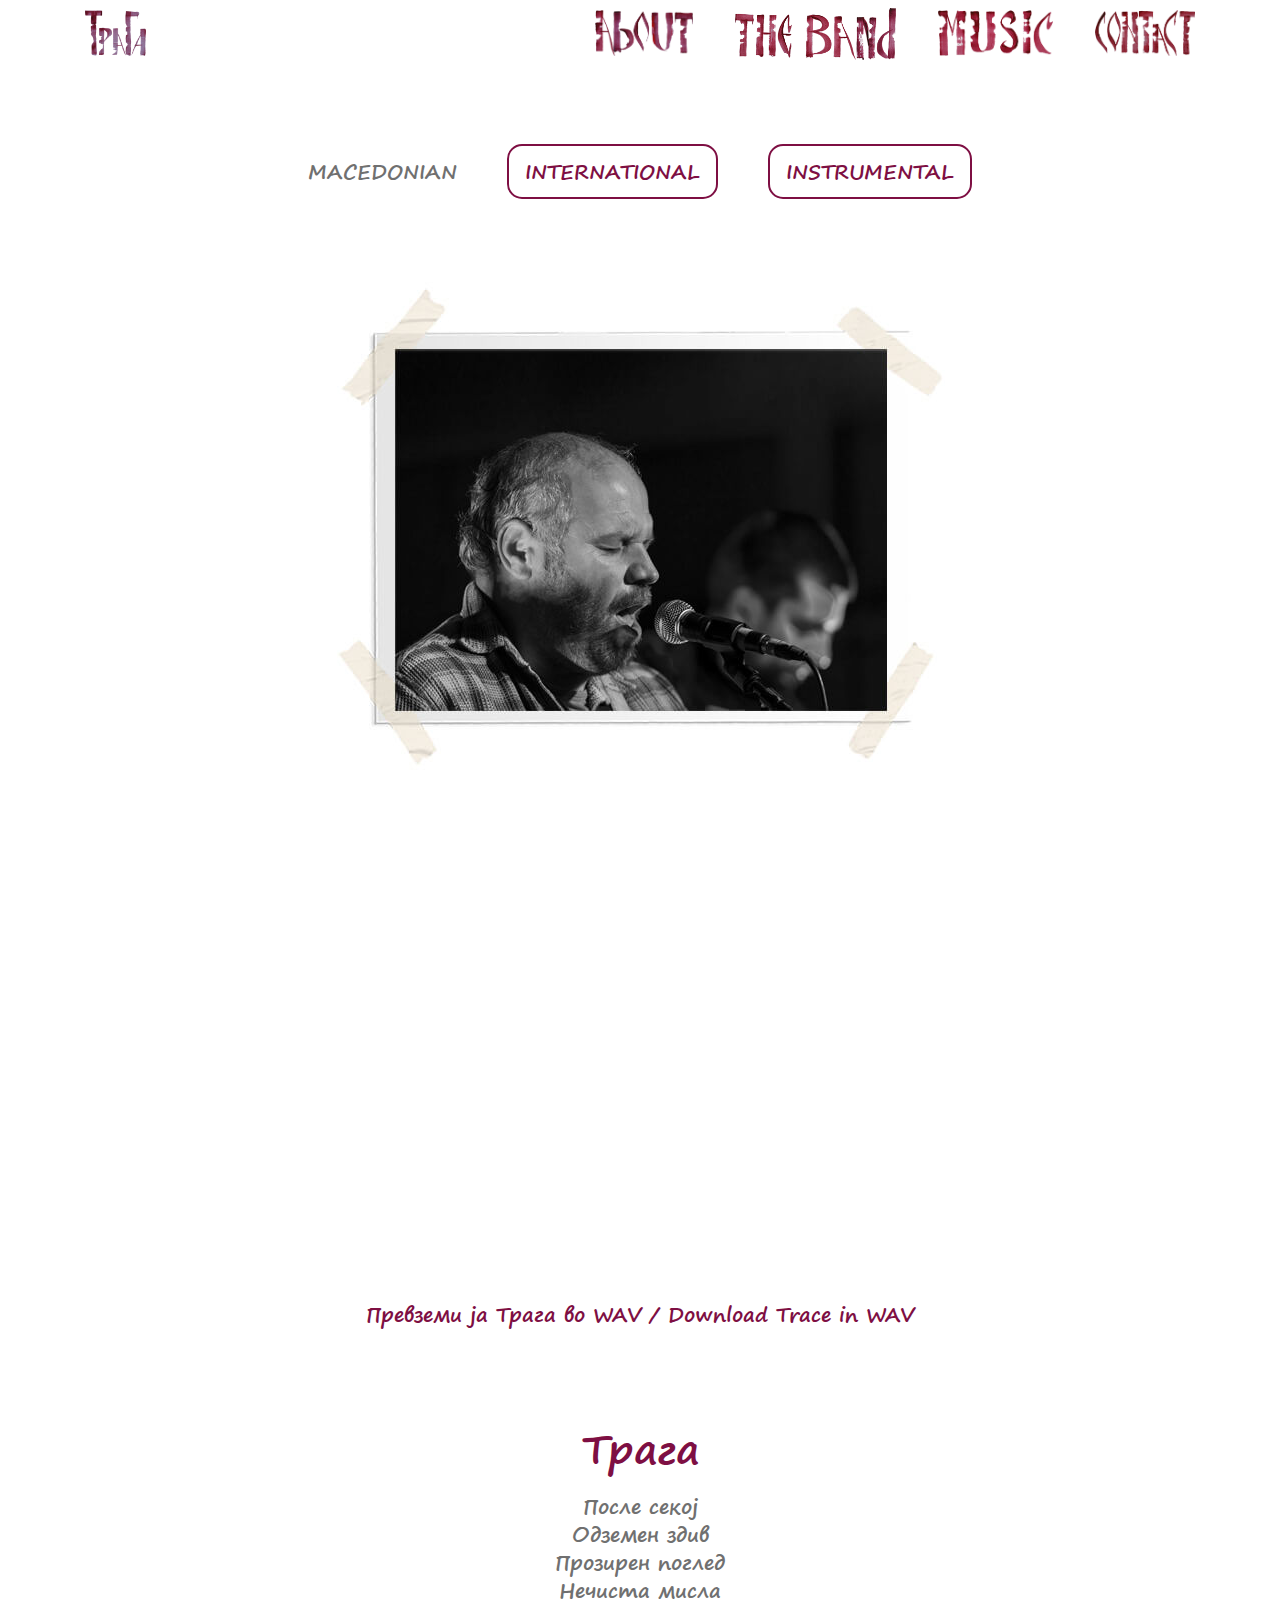
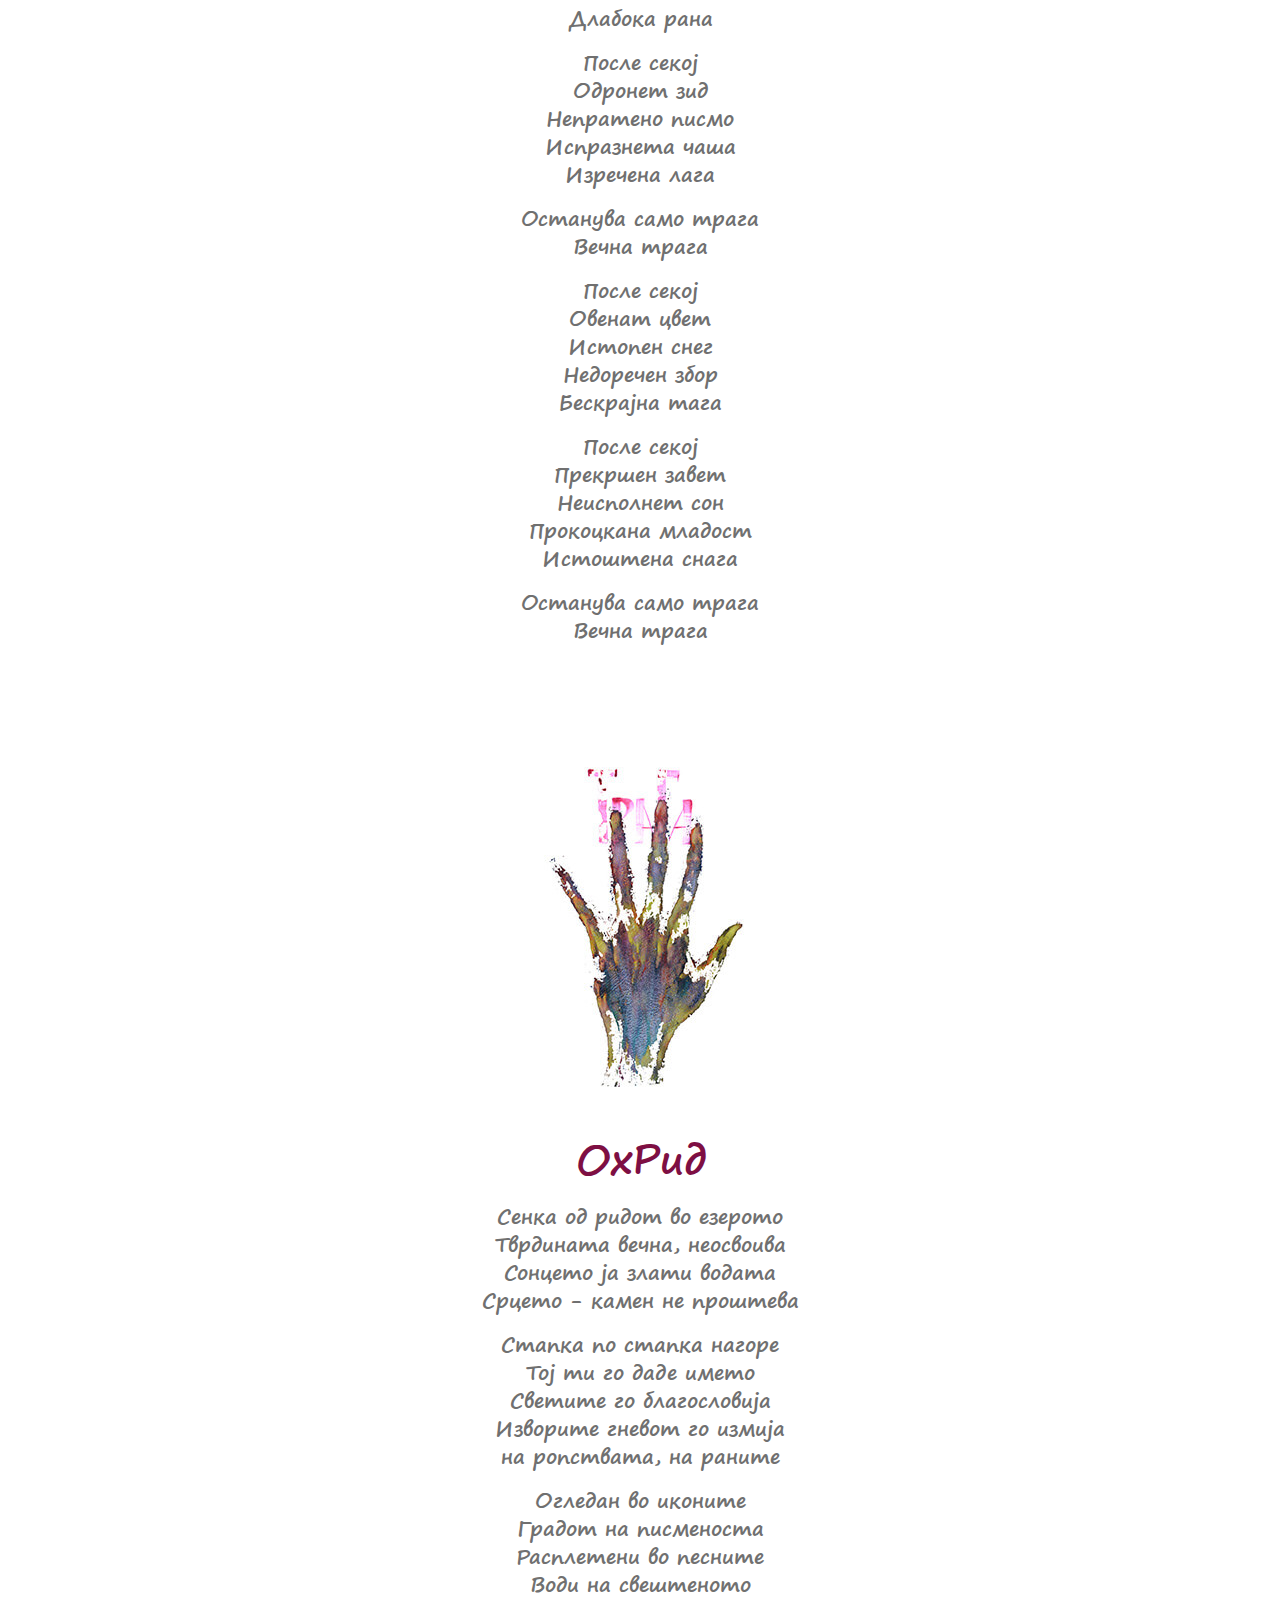
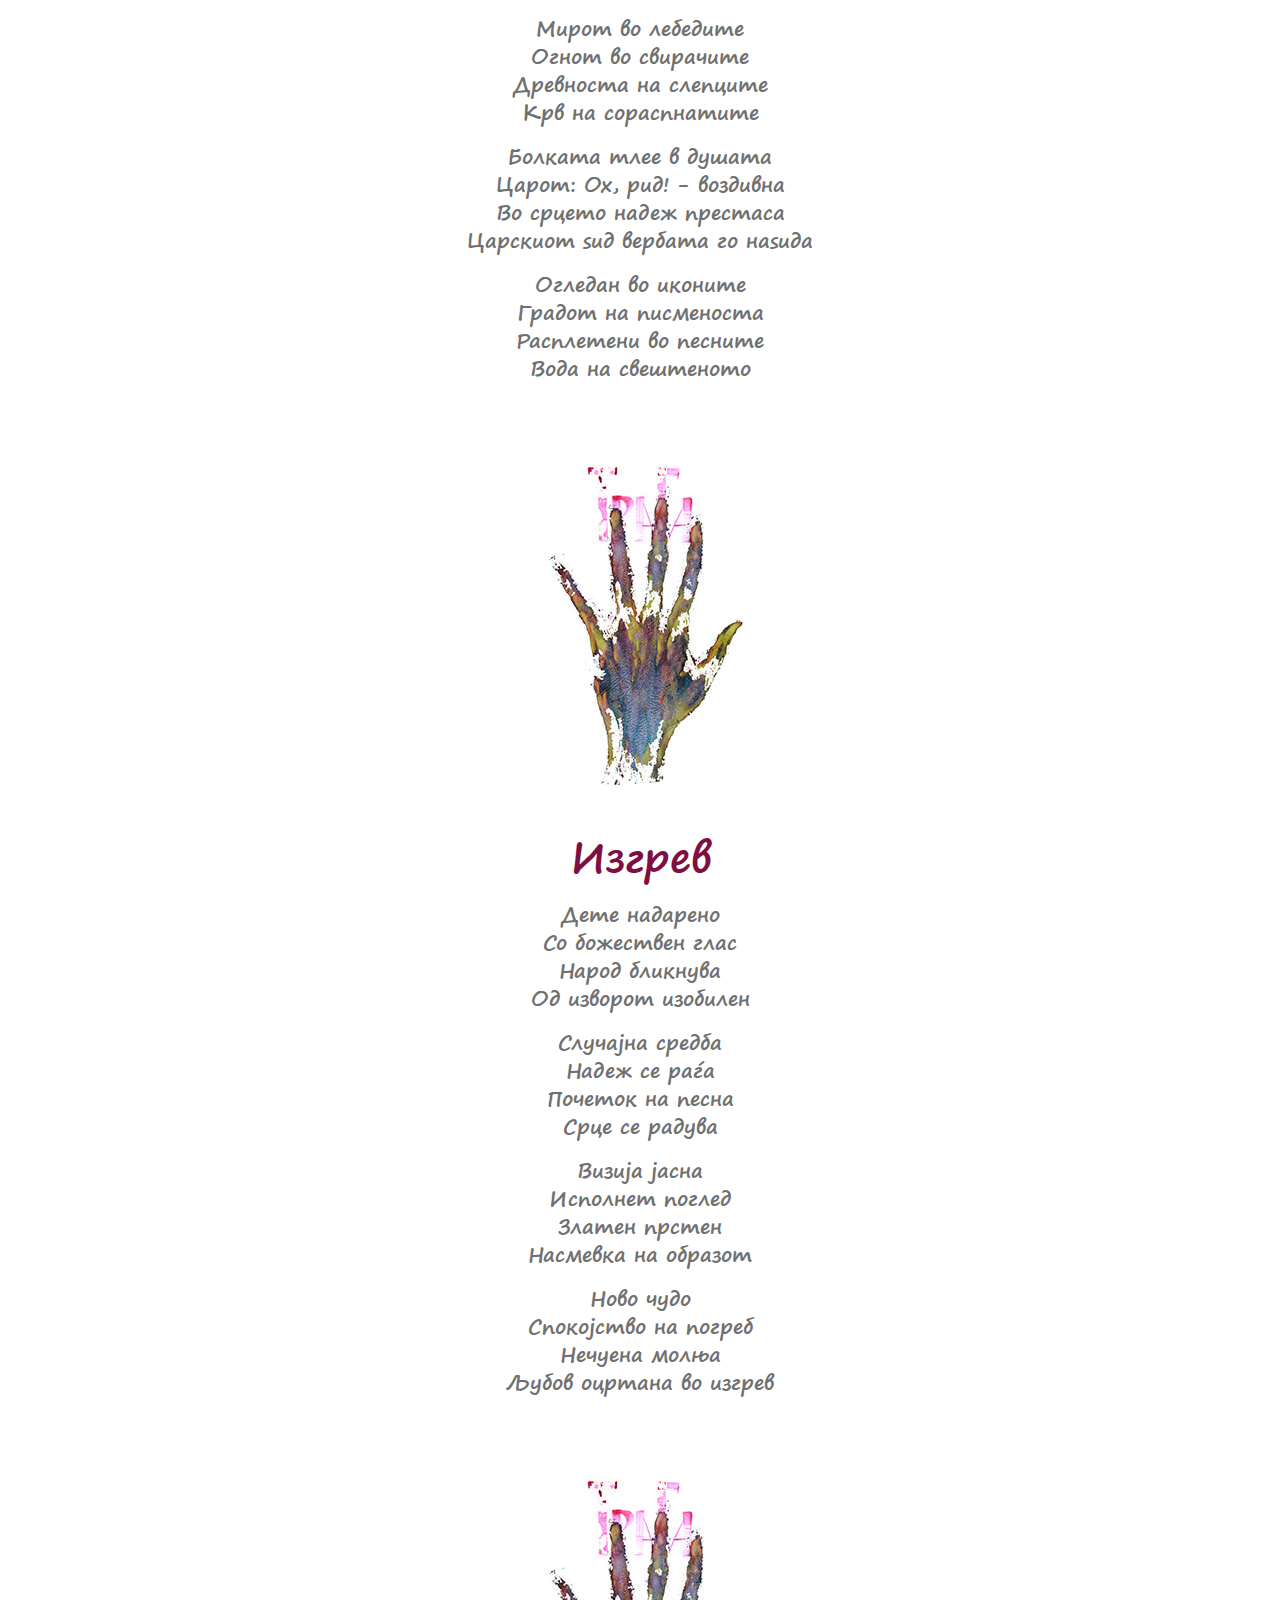
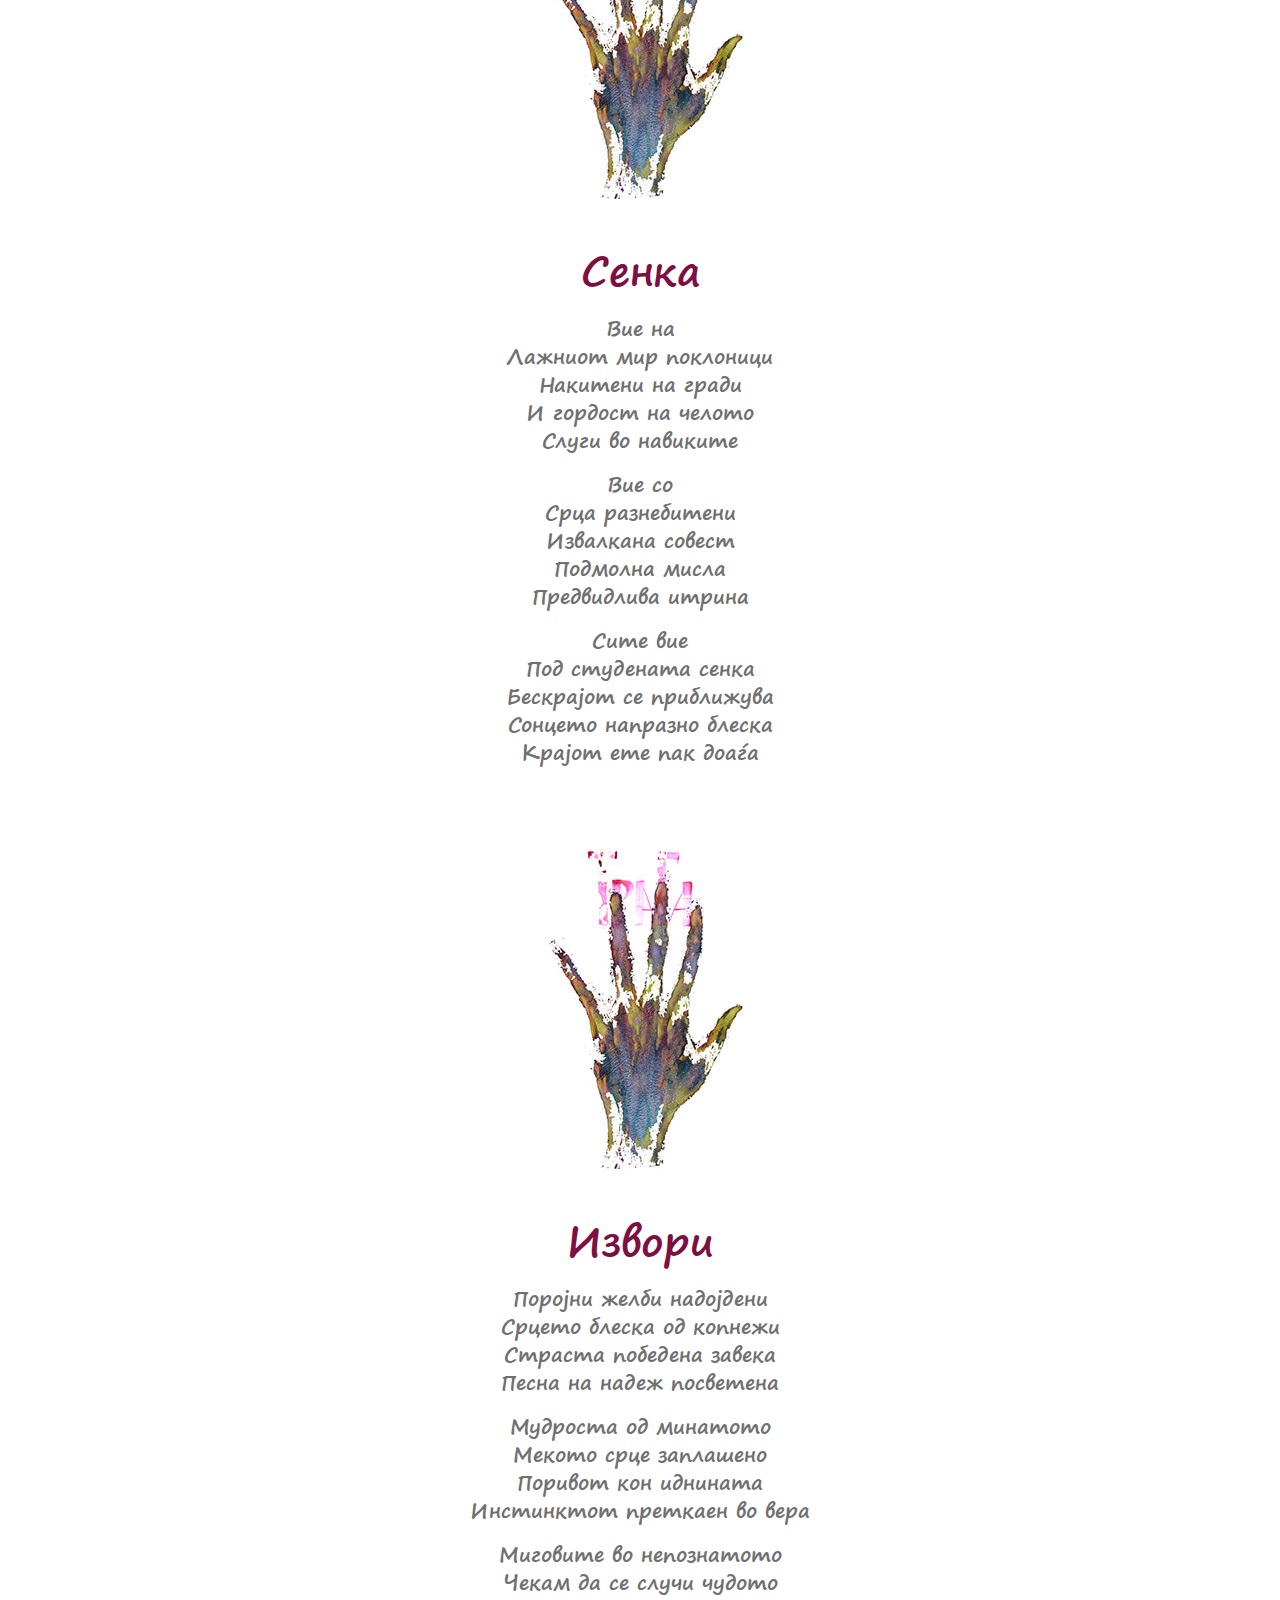
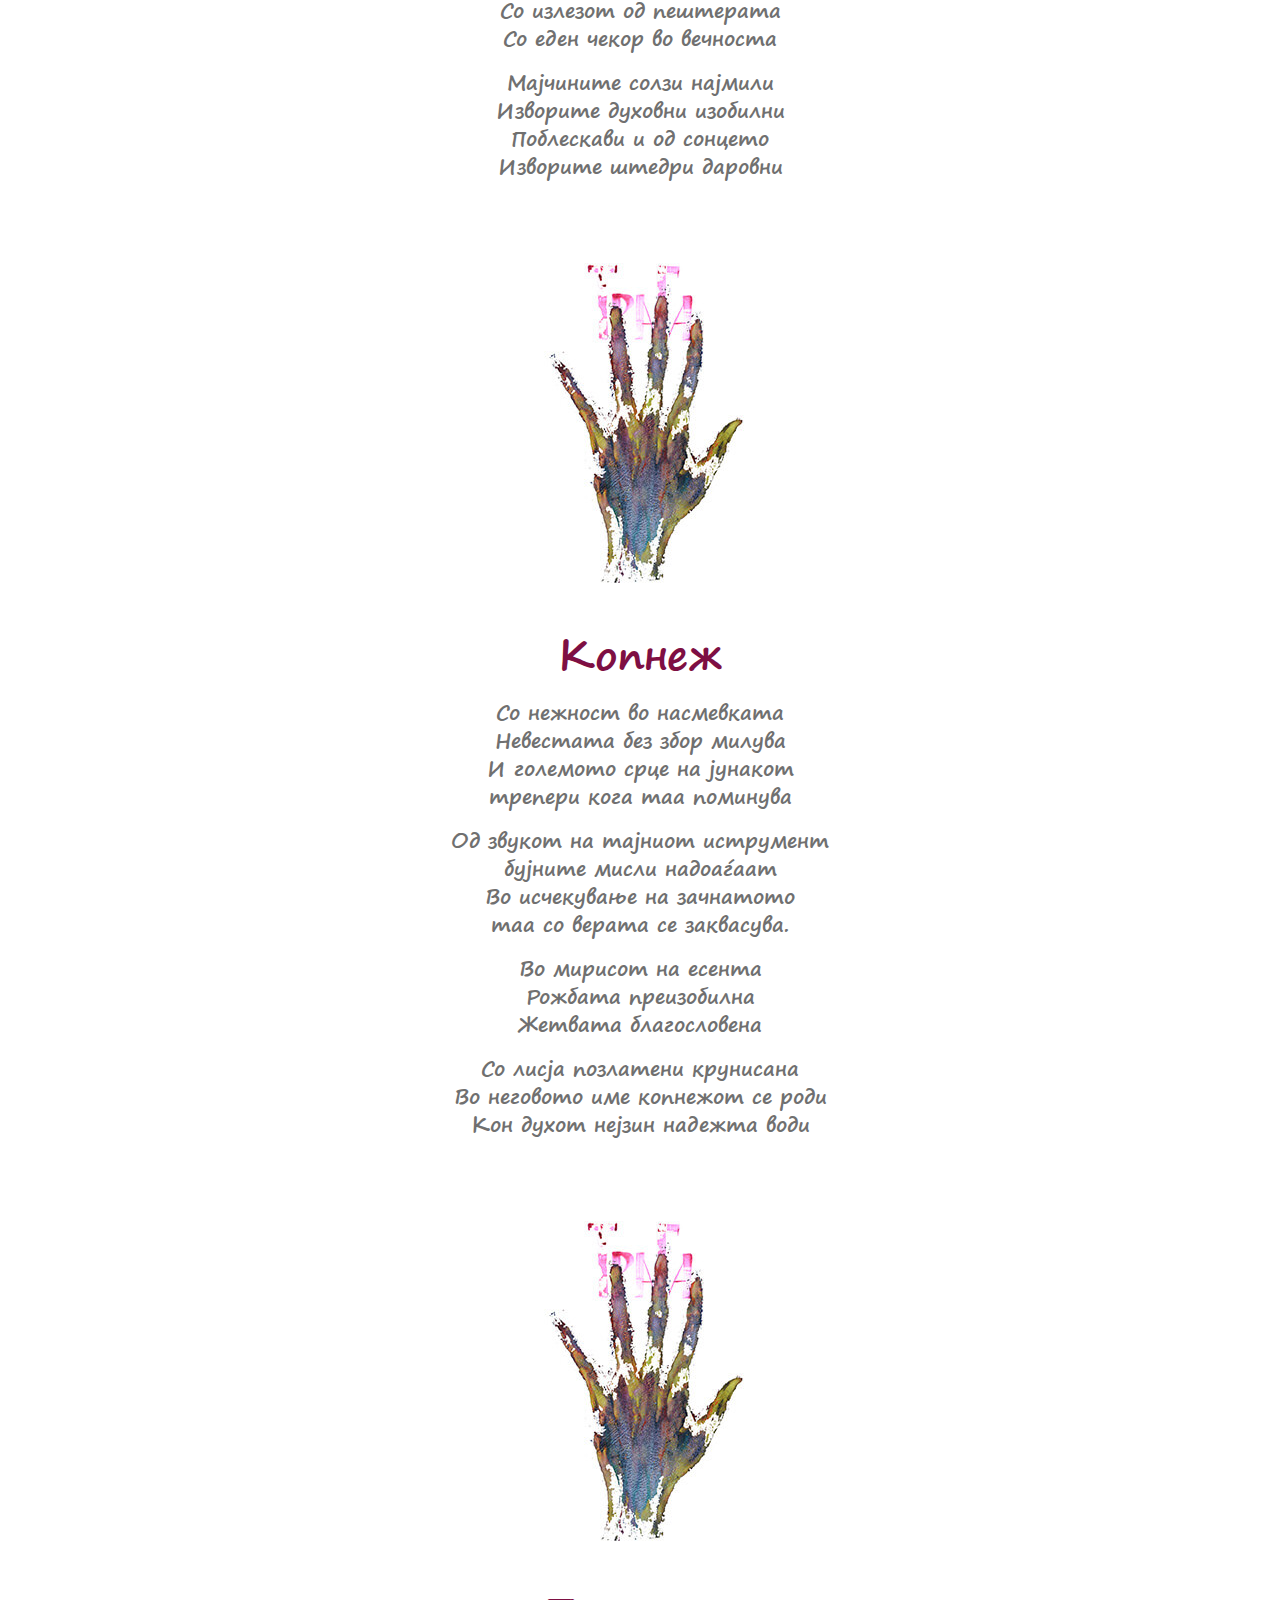
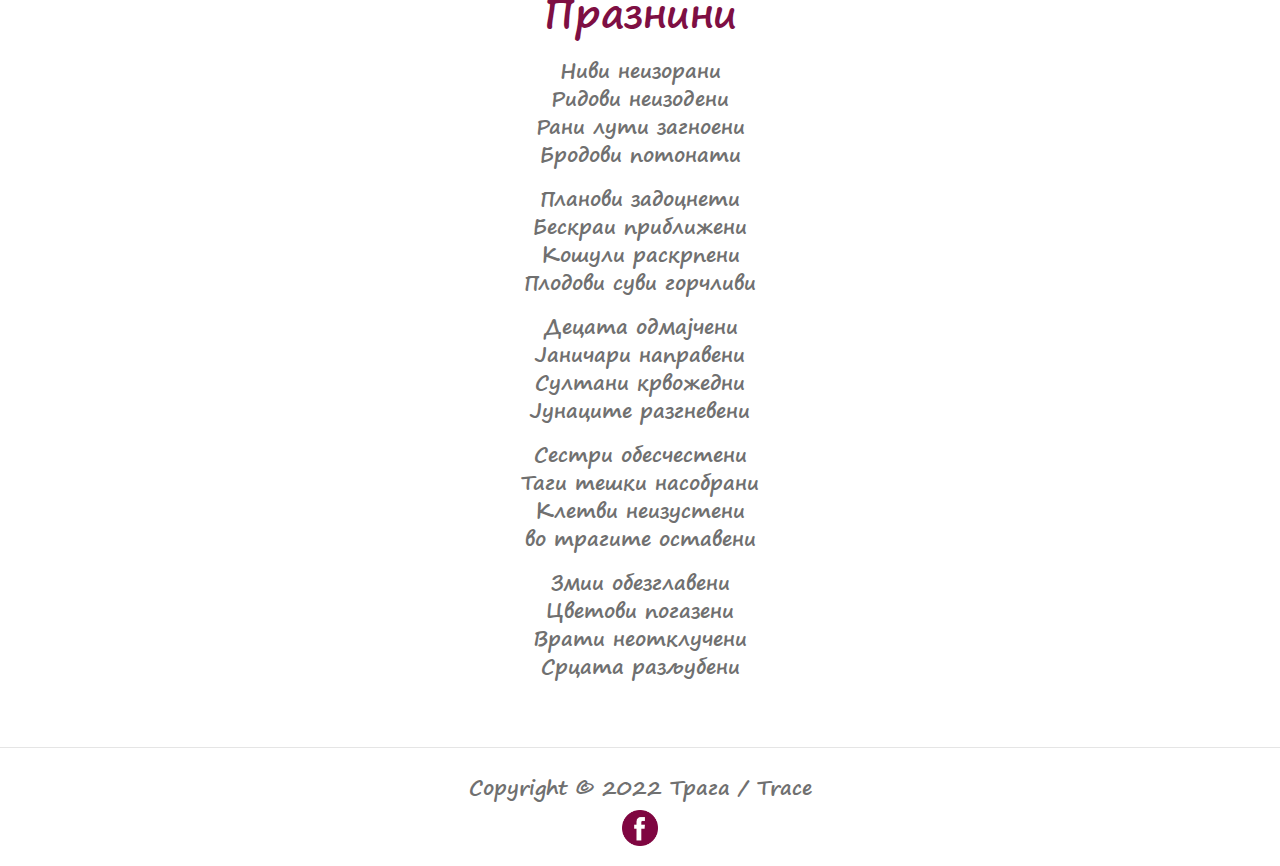
<file: music.html>
<!doctype html>
<html>
<head><meta charset="utf-8"><meta name="viewport" content="width=device-width, initial-scale=1.0"><meta property="og:url"           content="tragaband.com" /><meta property="og:type"          content="website" /><meta property="og:title"         content="Трага / Trace" /><meta property="og:description"   content="„Трага“ остави трага во мене во 1985, кога за првпат ја отсвирев во North Miami Beach, Флорида. / I have been carrying “Trace” inside of me since 1985, when I first played it in North Miami Beach, FL." /><meta property="og:image"         content="https://tragaband.com/assets/images/fbshare.jpg" /><script src="assets/js/jquery-1.12.4.min.js"></script>
	<script type="text/javascript" src="bootstrap/js/bootstrap.min.js"></script>
	<script type="text/javascript" src="assets/js/scripts.js"></script>
	<link href="https://fonts.googleapis.com" rel="preconnect" />
	<link crossorigin="" href="https://fonts.gstatic.com" rel="preconnect" />
	<link href="assets/css/fonts.css" rel="stylesheet" />
	<link href="bootstrap/css/bootstrap.min.css" rel="stylesheet" />
	<link href="assets/css/normalize.css" rel="stylesheet" />
	<link href="assets/css/traga.css" rel="stylesheet" />
	<title>Трага / Trace</title>
	<!-- Global site tag (gtag.js) - Google Analytics --><script async src="https://www.googletagmanager.com/gtag/js?id=G-X2GV3DDGVX"></script><script>
  window.dataLayer = window.dataLayer || [];
  function gtag(){dataLayer.push(arguments);}
  gtag('js', new Date());

  gtag('config', 'G-X2GV3DDGVX');
</script>
</head>
<body class="music-page">
<header>
    <!--<div class="header-banner">
        <h1>Visit Finland</h1>
    </div>
    <div class="clear"></div>-->
	<div class="container">
		<div class="row">
			<div class="col-12">
				<nav>
					<h1 class="site-title"><a href="index.html"><img src="assets/images/traga-logo.png" alt="Трага / Traga logo"></a></h1>
					<ul>
						<li><a href="about.html"><img alt="Трага / Traga - За нас" src="assets/images/about.png" /></a></li>
						<li><a href="theband.html"><img alt="Трага / Traga Почетна" src="assets/images/band.png" /></a></li>
						<li><a href="music.html"><img alt="Трага / Traga музика" src="assets/images/music.png" /></a></li>
						<li><a href="contact.html"><img alt="Трага / Traga контакт" src="assets/images/contact.png" /></a></li>
					</ul>
				</nav>
			</div>
		</div>
	</div>    
</header>

<section id="wrapper">
	
<div class="music-menu">
	<div class="container">
		<div class="row">
			<div class="col-12 music-menu-container">
				<div class="music-menu-item"><span>Macedonian</span></div>
				<div class="music-menu-item"><a href="music-international.html">International</a></div>
				<div class="music-menu-item"><a href="music-instrumental.html">Instrumental</a></div>
			</div>
		</div>
	</div>	
</div>

<section id="section-02">
<div class="container-fluid">
<!--<div class="row music-intro">
<div class="col-12 col-md-6 col-xl-6 section-01-01">
<div class="description">
<p>ТРАГА е проект на интернационални музичари и уметници кои создаваат и творат со единствена цел, промоција на врвни уметнички вредности.</p>
</div>
</div>

<div class="col-12 col-md-6 col-xl-6 d-block d-sm-none text-center mt-3 mb-5"><img alt="Traga Hands" src="assets/images/traga-hands.jpg" style="display: inline-block; max-width: 100%;" /></div>

<div class="col-12 col-md-6 col-xl-6 section-01-02">
<div class="description">
<p class="text-right">TRACE is a project by international musicians and artists who create with one goal in mind--to cultivate and promote art in its purest form.</p>
</div>
</div>
</div>-->
<section class="section-03">
<div class="container-fluid">
<div class="row">
<div class="col-12 section-03-02 text-center"><img alt="Sasho Klenkoski" src="assets/images/sasho.jpg" /></div>
</div>
</div>
</section>
<div class="row">
<div class="col-12 col-md-10 offset-md-1 col-xl-8 offset-xl-2">
<div class="video-wrapper"><iframe allow="accelerometer; autoplay; clipboard-write; encrypted-media; gyroscope; picture-in-picture" allowfullscreen="" frameborder="0" height="315" src="https://www.youtube.com/embed/eSJiTQQbWj4" title="YouTube video player" width="560"></iframe></div>

<div class="text-center mb-3"><a class="download-traga" href="assets/music/Klime-Kovaceski-Traga-(Nov-Mix).wav" target="_blank">Превземи ја Трага во WAV / Download Trace in WAV</a></div>
</div>
</div>
</div>
</section>

<section id="section-03">
<div class="container-fluid">
<div class="row">
<div class="col-12 text-center section-03-01">
<div class="lyrics">
<h2>Трага</h2>

<p>После секој<br />
Одземен здив<br />
Прозирен поглед<br />
Нечиста мисла<br />
Длабока рана</p>

<p>После секој<br />
Одронет зид<br />
Непратено писмо<br />
Испразнета чаша<br />
Изречена лага</p>

<p>Останува само трага<br />
Вечна трага</p>

<p>После секој<br />
Овенат цвет<br />
Истопен снег<br />
Недоречен збор<br />
Бескрајна тага</p>

<p>После секој<br />
Прекршен завет<br />
Неисполнет сон<br />
Прокоцкана младост<br />
Истоштена снага</p>

<p>Останува само трага<br />
Вечна трага</p>
</div>
</div>

</div>
</div>
</section>

</section>
	
<div class="container-fluid">
	<div class="row">
		<div class="col-12 text-center mt-3 mb-5"><img alt="Traga Hands" src="assets/images/traga-hands.jpg" style="display: inline-block; max-width: 100%;" /></div>
	</div>
</div>
	
<section class="section-03">
<div class="container-fluid">
<div class="row">
<div class="col-12 text-center section-03-01">
<div class="lyrics">
<h2>ОхРид</h2>

<p>Сенка од ридот во езерото<br />
Тврдината вечна, неосвоива<br />
Сонцето ја злати водата<br />
Срцето - камен не проштева</p>

<p>Стапка по стапка нагоре<br />
Тој ти го даде името<br />
Светите го благословија<br />
Изворите гневот го измија<br />
на ропствата, на раните</p>

<p>Огледан во иконите<br />
Градот на писменоста<br />
Расплетени во песните<br />
Води на свештеното</p>

<p>Мирот во лебедите<br />
Огнот во свирачите<br />
Древноста на слепците<br />
Крв на сораспнатите</p>

<p>Болката тлее в душата<br />
Царот: Ох, рид! - воздивна<br />
Во срцето надеж престаса<br />
Царскиот ѕид вербата го наѕида</p>

<p>Огледан во иконите<br />
Градот на писменоста<br />
Расплетени во песните<br />
Вода на свештеното</p>
</div>
</div>

</div>
</div>
</section>
	
<div class="container-fluid">
	<div class="row">
		<div class="col-12 text-center mt-3 mb-5"><img alt="Traga Hands" src="assets/images/traga-hands.jpg" style="display: inline-block; max-width: 100%;" /></div>
	</div>
</div>
	
<section class="music-list section-03">
<div class="container-fluid">
<div class="row">
<div class="col-12 text-center section-03-01">
<div class="lyrics">
<h2>Изгрев</h2>

<p>Дете надарено<br /> 
Со божествен глас<br />
Народ бликнува<br />
Од изворот изобилен</p>

<p>Случајна средба<br />
Надеж се раѓа<br />
Почеток на песна<br />
Срце се радува</p>

<p>Визија јасна<br />
Исполнет поглед<br />
Златен прстен<br />
Насмевка на образот</p>

<p>Ново чудо<br />
Спокојство на погреб<br />
Нечуена молња<br />
Љубов оцртана во изгрев</p>
</div>
</div>

</div>	

</div>
</section>
	
<div class="container-fluid">
	<div class="row">
		<div class="col-12 text-center mt-3 mb-5"><img alt="Traga Hands" src="assets/images/traga-hands.jpg" style="display: inline-block; max-width: 100%;" /></div>
	</div>
</div>
	
<section class="music-list section-03">
<div class="container-fluid">
<div class="row">
<div class="col-12 text-center section-03-01">
<div class="lyrics">
<h2>Сенка</h2>

<p>Вие на<br />
Лажниот мир поклоници<br />
Накитени на гради<br />
И гордост на челото<br />
Слуги во навиките</p>

<p>Вие со<br />
Срца разнебитени<br />
Извалкана совест<br />
Подмолна мисла<br />
Предвидлива итрина</p>

<p>Сите вие<br />
Под студената сенка<br />
Бескрајот се приближува<br />
Сонцето напразно блеска<br />
Крајот ете пак доаѓа</p>
</div>
</div>

</div>
</div>
</section>
	
<div class="container-fluid">
	<div class="row">
		<div class="col-12 text-center mt-3 mb-5"><img alt="Traga Hands" src="assets/images/traga-hands.jpg" style="display: inline-block; max-width: 100%;" /></div>
	</div>
</div>
	
<section class="music-list section-03">
<div class="container-fluid">
<div class="row">
<div class="col-12 text-center section-03-01">
<div class="lyrics">
<h2>Извори</h2>

<p>Поројни желби надојдени<br />
Срцето блеска од копнежи<br />
Страста победена завека<br />
Песна на надеж посветена</p>

<p>Мудроста од минатото<br />
Мекото срце заплашено<br />
Поривот кон иднината<br />
Инстинктот преткаен во вера</p>

<p>Миговите во непознатото<br />
Чекам да се случи чудото<br />
Со излезот од пештерата<br />
Со еден чекор во вечноста</p>

<p>Мајчините солзи најмили<br />
Изворите духовни изобилни<br />
Поблескави и од сонцето<br />
Изворите штедри даровни</p>
</div>
</div>

</div>
</div>
</section>
	
<div class="container-fluid">
	<div class="row">
		<div class="col-12 text-center mt-3 mb-5"><img alt="Traga Hands" src="assets/images/traga-hands.jpg" style="display: inline-block; max-width: 100%;" /></div>
	</div>
</div>
	
<section class="music-list section-03">
<div class="container-fluid">
<div class="row">
<div class="col-12 text-center section-03-01">
<div class="lyrics">
<h2>Копнеж</h2>

<p>Со нежност во насмевката<br />
Невестата без збор милува<br />
И големото срце на јунакот<br />
трепери кога таа поминува</p>
 
<p>Од звукот на тајниот иструмент<br />
бујните мисли надоаѓаат<br />
Во исчекување на зачнатото<br />
таа со верата се заквасува.</p>
 
<p>Во мирисот на есента<br />
Рожбата преизобилна<br />
Жетвата благословена</p>

<p>Со лисја позлатени крунисана<br />
Во неговото име копнежот се роди<br />
Кон духот нејзин надежта води</p>
</div>
</div>

</div>
</div>
</section>

<div class="container-fluid">
	<div class="row">
		<div class="col-12 text-center mt-3 mb-5"><img alt="Traga Hands" src="assets/images/traga-hands.jpg" style="display: inline-block; max-width: 100%;" /></div>
	</div>
</div>
	
<section class="music-list section-03">
<div class="container-fluid">
<div class="row">
<div class="col-12 text-center section-03-01">
<div class="lyrics">
<h2>Празнини</h2>

<p>Ниви неизорани<br />
Ридови неизодени<br />
Рани лути загноени<br />
Бродови потонати</p>

<p>Планови задоцнети<br />
Бескраи приближени<br />
Кошули раскрпени<br />
Плодови суви горчливи</p>

<p>Децата одмајчени<br />
Јаничари направени<br />
Султани крвожедни<br />
Јунаците разгневени</p>

<p>Сестри обесчестени<br />
Таги тешки насобрани<br />
Клетви неизустени<br />
во трагите оставени</p>

<p>Змии обезглавени<br />
Цветови погазени<br />
Врати неотклучени<br />
Срцата разљубени</p>
</div>
</div>

</div>
</div>
</section>
	
<hr />
<footer>
<div class="container">
<div class="row">
<div class="col-12 text-center mb-2">Copyright &copy; 2022 Трага / Trace</div>

<div class="col-12 text-center"><a href="https://www.facebook.com/TragaTrace" style="display: inline-block;" target="_blank"><img alt="Facebook" src="assets/images/facebook.png" style="display: inline-block; width: 36px;" /></a></div>
</div>
</div>
</footer>
</body>
</html>
</file>
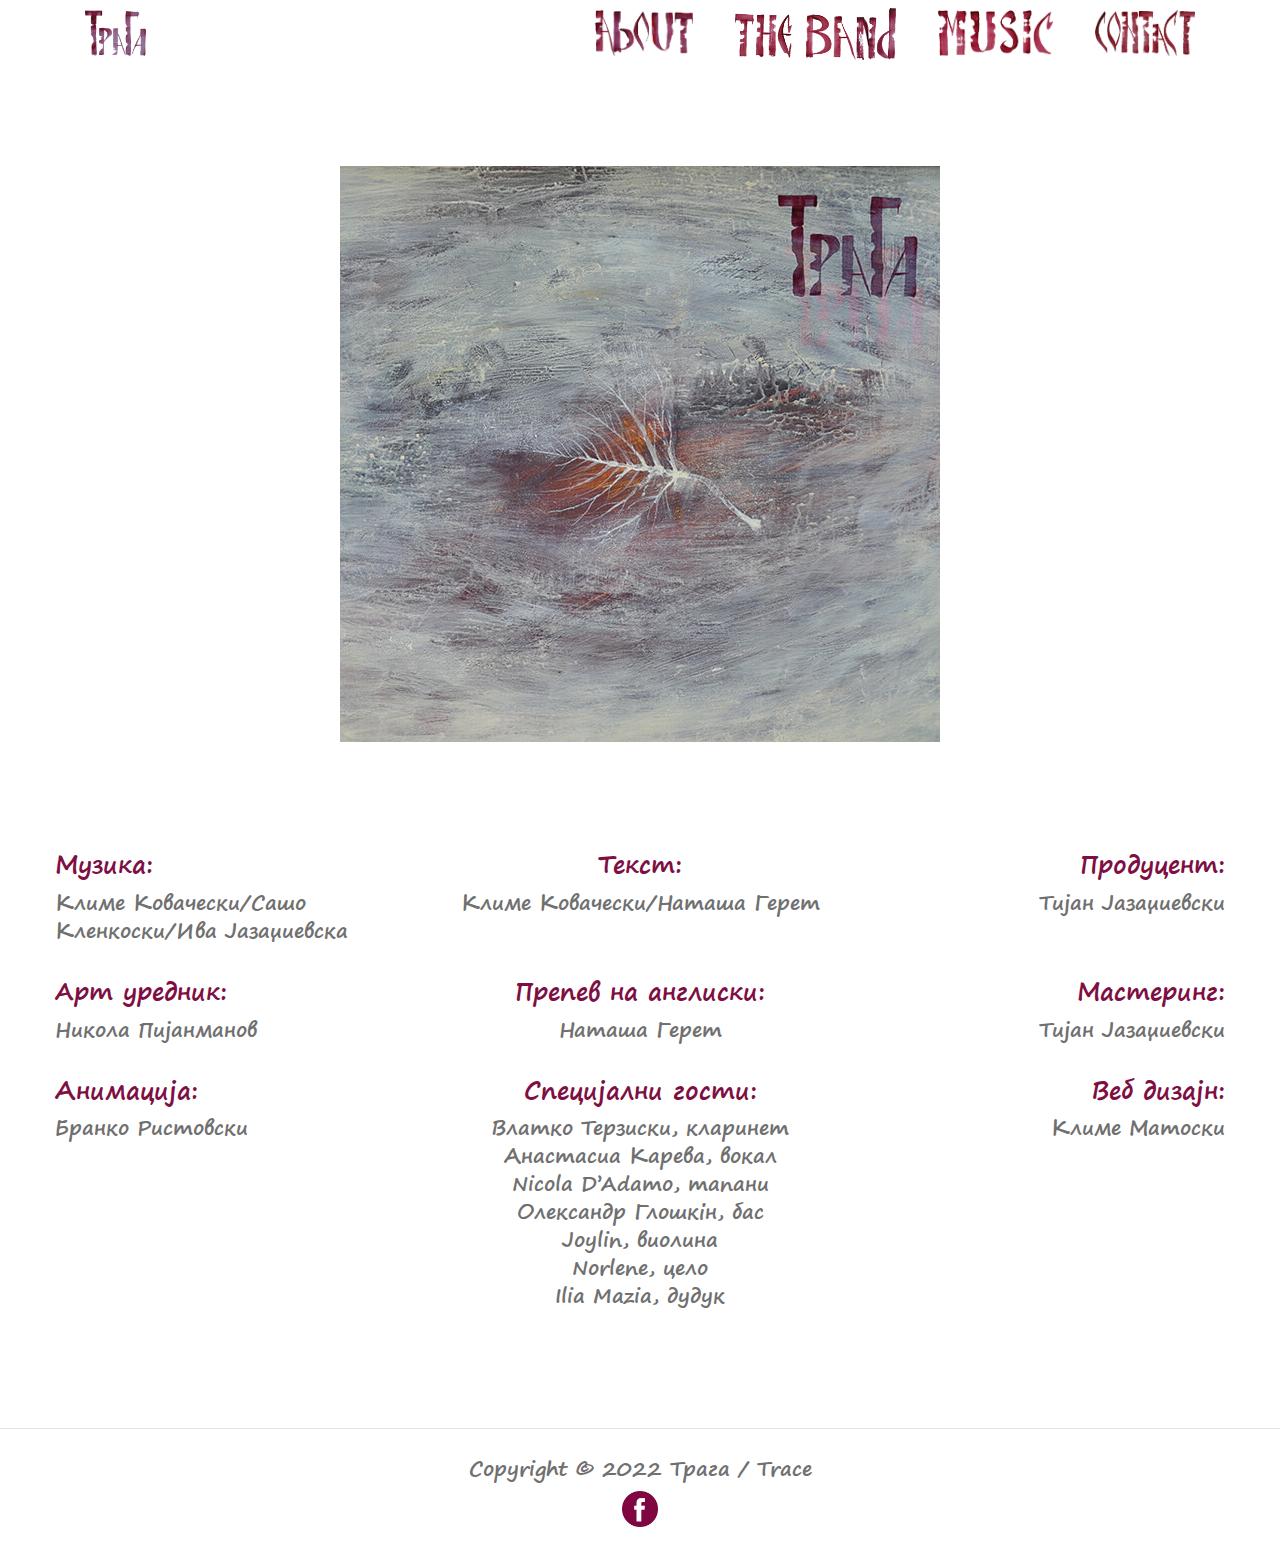
<file: theband.html>
<!doctype html>
<html>
<head><meta charset="utf-8"><meta name="viewport" content="width=device-width, initial-scale=1.0"><meta property="og:url"           content="tragaband.com" /><meta property="og:type"          content="website" /><meta property="og:title"         content="Трага / Trace" /><meta property="og:description"   content="„Трага“ остави трага во мене во 1985, кога за првпат ја отсвирев во North Miami Beach, Флорида. / I have been carrying “Trace” inside of me since 1985, when I first played it in North Miami Beach, FL." /><meta property="og:image"         content="https://tragaband.com/assets/images/fbshare.jpg" /><script src="assets/js/jquery-1.12.4.min.js"></script><script type="text/javascript" src="bootstrap/js/bootstrap.min.js"></script><script type="text/javascript" src="assets/js/scripts.js"></script>
	<link href="https://fonts.googleapis.com" rel="preconnect" />
	<link crossorigin="" href="https://fonts.gstatic.com" rel="preconnect" />
	<link href="assets/css/fonts.css" rel="stylesheet" />
	<link href="bootstrap/css/bootstrap.min.css" rel="stylesheet" />
	<link href="assets/css/normalize.css" rel="stylesheet" />
	<link href="assets/css/traga.css" rel="stylesheet" />
	<title>Трага / Trace</title>
	<!-- Global site tag (gtag.js) - Google Analytics --><script async src="https://www.googletagmanager.com/gtag/js?id=G-X2GV3DDGVX"></script><script>
  window.dataLayer = window.dataLayer || [];
  function gtag(){dataLayer.push(arguments);}
  gtag('js', new Date());

  gtag('config', 'G-X2GV3DDGVX');
</script>
</head>
<body class="band-page">
<header><!--<div class="header-banner">
        <h1>Visit Finland</h1>
    </div>
    <div class="clear"></div>-->
<div class="container">
<div class="row">
<div class="col-12">
<nav>
<h1 class="site-title"><a href="index.html"><img alt="Трага / Traga logo" src="assets/images/traga-logo.png" /></a></h1>

<ul>
	<li><a href="about.html"><img alt="Трага / Traga - За нас" src="assets/images/about.png" /></a></li>
	<li><a href="theband.html"><img alt="Трага / Traga Почетна" src="assets/images/band.png" /></a></li>
	<li><a href="music.html"><img alt="Трага / Traga музика" src="assets/images/music.png" /></a></li>
	<li><a href="contact.html"><img alt="Трага / Traga контакт" src="assets/images/contact.png" /></a></li>
</ul>
</nav>
</div>
</div>
</div>
</header>

<section id="wrapper" class="band-page">
	
<div class="container-fluid">
	<div class="row">
		<div class="col-12 text-center mt-3 mb-5"><img alt="Traga Cover" src="assets/images/Trace-cover.jpg" style="display: inline-block; max-width: 100%;" /></div>
	</div>
</div>

<section id="section-04">
<div class="container-fluid">
<div class="row">
<div class="col-12 col-md-4 mb-3">
<h3>Музика:</h3>

<p>Климе Ковачески/Сашо Кленкоски/Ива Јазаџиевска</p>
</div>

<div class="col-12 col-md-4 mb-3 text-center">
<h3>Текст:</h3>

<p>Климе Ковачески/Наташа Герет</p>
</div>

<div class="col-12 col-md-4 mb-3 text-right">
<h3>Продуцент:</h3>

<p>Тијан Јазаџиевски</p>
</div>
</div>

<div class="row">
<div class="col-12 col-md-4 mb-3 text-left">
<h3>Aрт уредник:</h3>

<p>Никола Пијанманов</p>
</div>

<div class="col-12 col-md-4 mb-3 text-center">
<h3>Препев на англиски:</h3>

<p>Наташа Герет</p>
</div>

<div class="col-12 col-md-4 mb-3 text-right">
<h3>Мастеринг:</h3>

<p>Тијан Јазаџиевски</p>
</div>
</div>

<div class="row">
<div class="col-12 col-md-4 mb-3 text-left">
<h3>Анимација:</h3>

<p>Бранко Ристовски</p>
</div>

<div class="col-12 col-md-4 mb-3 text-center">
<h3>Специјални гости:</h3>

<p>Влатко Терзиски, кларинет<br />
Анастасиа Карева, вокал<br />
Nicola D&rsquo;Adamo, тапани<br />
Олександр Глошкін, бас<br />
Joylin, виолина<br />
Norlene, цело<br /> Ilia Mazia, дудук
</div>

<div class="col-12 col-md-4 mb-3 text-right">
<h3>Веб дизајн:</h3>

<p>Климе Матоски</p>
</div>
</div>
</div>
</section>
</section>

<hr />
<footer>
<div class="container">
<div class="row">
<div class="col-12 text-center mb-2">Copyright &copy; 2022 Трага / Trace</div>

<div class="col-12 text-center"><a href="https://www.facebook.com/TragaTrace" style="display: inline-block;" target="_blank"><img alt="Facebook" src="assets/images/facebook.png" style="display: inline-block; width: 36px;" /></a></div>
</div>
</div>
</footer>
</body>
</html>
</file>
<file: assets/css/fonts.css>
@font-face {
    font-family: 'Segoe Print';
    src: url('SegoePrint-Bold.woff2') format('woff2'),
        url('SegoePrint-Bold.woff') format('woff'),
        url('SegoePrint-Bold.ttf') format('truetype');
    font-weight: bold;
    font-style: normal;
    font-display: swap;
}
</file>
<file: assets/css/traga.css>
@charset "utf-8";
/* CSS Document */

body {
	background: #FFF;
	font-family: 'Segoe Print';
	font-weight: bold;
	font-size: 1.25rem;
	line-height: 140%;
	color: #707070;
}
a {
	color: #7E0F43;
	text-decoration: none;
}
a:hover, a:focus {
	color: #680C37;
}
img {
	max-width: 100%;
	height: auto;
}
.video-wrapper {
  position: relative;
  padding-bottom: 56.25%; /* 16:9 */
  padding-top: 25px;
  height: 0;
}
.video-wrapper iframe{
  position: absolute;
  top: 0;
  left: 0;
  width: 100%;
  height: 100%;
}
header {
    min-height: 80px;
    z-index: 10;
	position: fixed;
	background: rgba(255,255,255,0.9);	
	top: 0;
	left: 0;
	width: 100%;
}
/*header h1 {
    background: none;
    color: #333;
    padding: 0 1rem;
    position: absolute;
    top: 2rem; 
    left: 2rem;
}*/
.fixed-header {
    
}
nav {
    width: 100%;
    z-index: 10;
	display: flex;
	flex-direction: row;
	justify-content: space-between;	
	align-items: center;
	height: 60px;
	position: relative;
}
nav h1 {
    display: block;
	width: auto;
	height: 60px;
    margin: 10px 0;
	padding: 0;
}
nav h1 a {
	display: block;
	height: 100%;
	width: auto;
	margin: 10px 0;
}
nav h1 a img {
	height: 46px;
	display: block;
}
.visible-title {
    visibility: visible;
}
nav ul { 
    display: flex;
	flex-direction: row;
	justify-content: space-between;
	align-items: center;
	padding: 10px 0;
	height: 100%;
	width: 600px;
	margin: 0;
}
nav ul li { 
    display: inline-block;  
	height: 100%;
}
nav ul li a {
    display: block;
	height: 100%;
}
nav ul li a img {
	display: block;
	height: 46px;
	width: auto;
}
nav ul li:nth-of-type(2) a, nav ul li:nth-of-type(3) a {
	
}
nav ul li:nth-of-type(2) a img {
	height: 52px;
    margin-top: -2px;
}
nav.fixed-header h1 {
	display: block;
	width: auto;
	height: 60px;
    margin: 10px 0;
	padding: 0;
}
nav.fixed-header {
	position: relative;
}
nav.fixed-header ul {
	width: 600px;
	margin: 0;
}
#main-header {
	width: 100%;
	height: calc(100vh - 80px);
	margin-top: 80px;
}
.header-inner {
	display: flex;
	justify-content: space-around;
	flex-direction: column;
	align-items: center;
	height: 100%;
}
.header-inner .biglogo {
	display: inline-block;
	margin: 0;
	height: 25%;
}
.header-inner .biglogo a {
	display: inline-block;	
	height: 100%;
}
.header-inner .biglogo a img {
	height: 100%;
	display: inline-block;
}
.leaf {
	display: inline-block;
	height: 55%;
}
.leaf img {
	height: 100%;
	display: inline-block;
}
#wrapper {
	padding: 40px;
}
#section-01 {
	margin-bottom: 50px;
}
#section-01 .section-01-01 .description {
	text-align: left;
	padding-right: 30px;
}
#section-01 .section-01-02 .description {
	text-align: right;
	padding-left: 30px;
}
#section-02 {
	padding: 80px 0;
}
#section-02 .video-wrapper {
	margin-bottom: 20px;
}
#section-02 .text-center.last {
	margin-bottom: 80px;
}
#section-03, .section-03 {
	margin-bottom: 50px;
}
#section-03 h2, .music-list h2, .section-03 h2 {
	font-size: 2.5rem;
	color: #7E0F43;
	margin-bottom: 20px;
}
#section-03 .section-03-01, .section-03 .section-03-01 {
	text-align: right;
}
#section-03 .section-03-02 img, .section-03 .section-03-02 img {
	max-width: 90%;
	display: inline-block;
}
#section-03 .section-03-03, .section-03 .section-03-03 {
	text-align: left;
}
#section-04 {
	padding: 60px 0 30px 0;
}
#section-04 h3 {
	font-size: 1.5rem;
	color: #7E0F43;
	margin-bottom: 10px;
}
footer {
	padding: 10px 0 20px 0;
}

.header-inner.contact-wrapper .biglogo {
    display: inline-block;
    margin: 0;
    height: 30%;
}

.header-inner.contact-wrapper .biglogo img {
	height: 100%;
}

.header-inner.contact-wrapper .biglogo h1 {
	height: 100%;
	margin: 0;
}

.header-inner.contact-wrapper .leaf {
    display: inline-block;
    height: 35%;
	text-align: center;
}
.music-intro {
	margin-top: 0px;
	margin-bottom: 20px;
}
.music-menu {
	margin-top: 110px;
}
.music-menu .music-menu-container {
	display: flex;
	flex-direction: row;
	justify-content: center;
	align-items: center;
	font-size: 1.25rem;
}
.music-menu .music-menu-container .music-menu-item {
	margin-right: 50px;
}
.music-menu .music-menu-container .music-menu-item:last-of-type {
	margin-right: 0;
	display: inline-block;
}
.music-menu .music-menu-container span {
	display: inline-block;	
	text-transform: uppercase;
	padding: 8px 0px;
}
.music-menu .music-menu-container a {
	color: #7E0F43;
	text-transform: uppercase;
	border: 2px solid #7E0F43;
	border-radius: 15px;
	padding: 8px 16px;
}
.music-menu .music-menu-container a:hover, .music-menu .music-menu-container a:focus {
	text-decoration: none;
	border-color: #680C37;
	color: #680C37;
}
body.about-page #wrapper, body.band-page #wrapper {
	margin-top: 110px;
}

@media only screen and (max-width: 768px) {
	
body {
	font-size: 1rem;
}
#section-04 h3 {
	font-size: 1.15rem;
}
#section-03 h2, #section-03 h2 {
	font-size: 1.5rem;
	color: #7E0F43;
	margin-bottom: 15px;
}
.header-inner h1 {
    display: inline-block;
    margin: 0;
    height: auto;
    width: 60%;
}
.leaf {
    display: inline-block;
    height: auto;
    width: 90%;
}
.music-menu {
    margin-top: 40px;
}
.music-menu .music-menu-container {
	flex-direction: row;
	justify-content: center;
	align-items: center;
	font-size: 0.65rem;
}
.music-menu .music-menu-container a {
	padding: 5px 10px; 	
}
.music-menu .music-menu-container span {
	padding: 5px 0;
}
.music-menu .music-menu-container .music-menu-item {
	margin-right: 15px;
}
.music-menu .music-menu-container .music-menu-item:last-of-type {
	margin-bottom: 0;
}
#wrapper {
    padding: 30px;
}
#section-01 .section-01-01 .description {
    text-align: left;
    padding-right: 0;
	margin-bottom: 30px;
}
#section-01 .section-01-02 .description {
    text-align: left;
    padding-left: 0px;
	margin-bottom: 30px;
}
#section-02 {
    padding: 40px 0;
}
.singlebr {
	display: inline-block;
    content: " ";
    margin-right: 5px;
}
.lyrics {
	text-align: center;
}
#section-04 {
    padding: 0;
	text-align: center;
}
#section-04 .text-right {
	text-align: center !important;
}
#section-02 .text-center.last {
    margin-bottom: 40px;
}
nav ul li a img {
    height: 22px;
}
nav h1 a img {
	height: 26px;
}
nav h1 {
    height: 26px;
    margin: 0 0 10px 0;
}
nav ul {
	width: 75%;
}
nav ul li:nth-of-type(2) a img {
	height: 22px;
    margin-top: 0;
}
nav.fixed-header ul li a img {
    height: 22px;
}
nav.fixed-header ul li:nth-of-type(2) a img {
	height: 22px;	
}
nav.fixed-header h1 {
    height: 30px;
}
nav.fixed-header ul {
    width: 77%;
    margin-top: 12px;
}
nav {
    height: 30px;
}
header {
    min-height: 50px;
}
#section-04 .text-left, #section-04 .text-right {
	text-align: center !important;
}
.music-intro {
    margin-top: 0px;
    margin-bottom: 20px;
}
.music-intro p {
	text-align: left !important;
}
body.about-page #wrapper, body.band-page #wrapper {
    margin-top: 45px;
}
body.music-page #section-02 {
    padding: 25px 0 40px 0;
}
	
}
</file>
